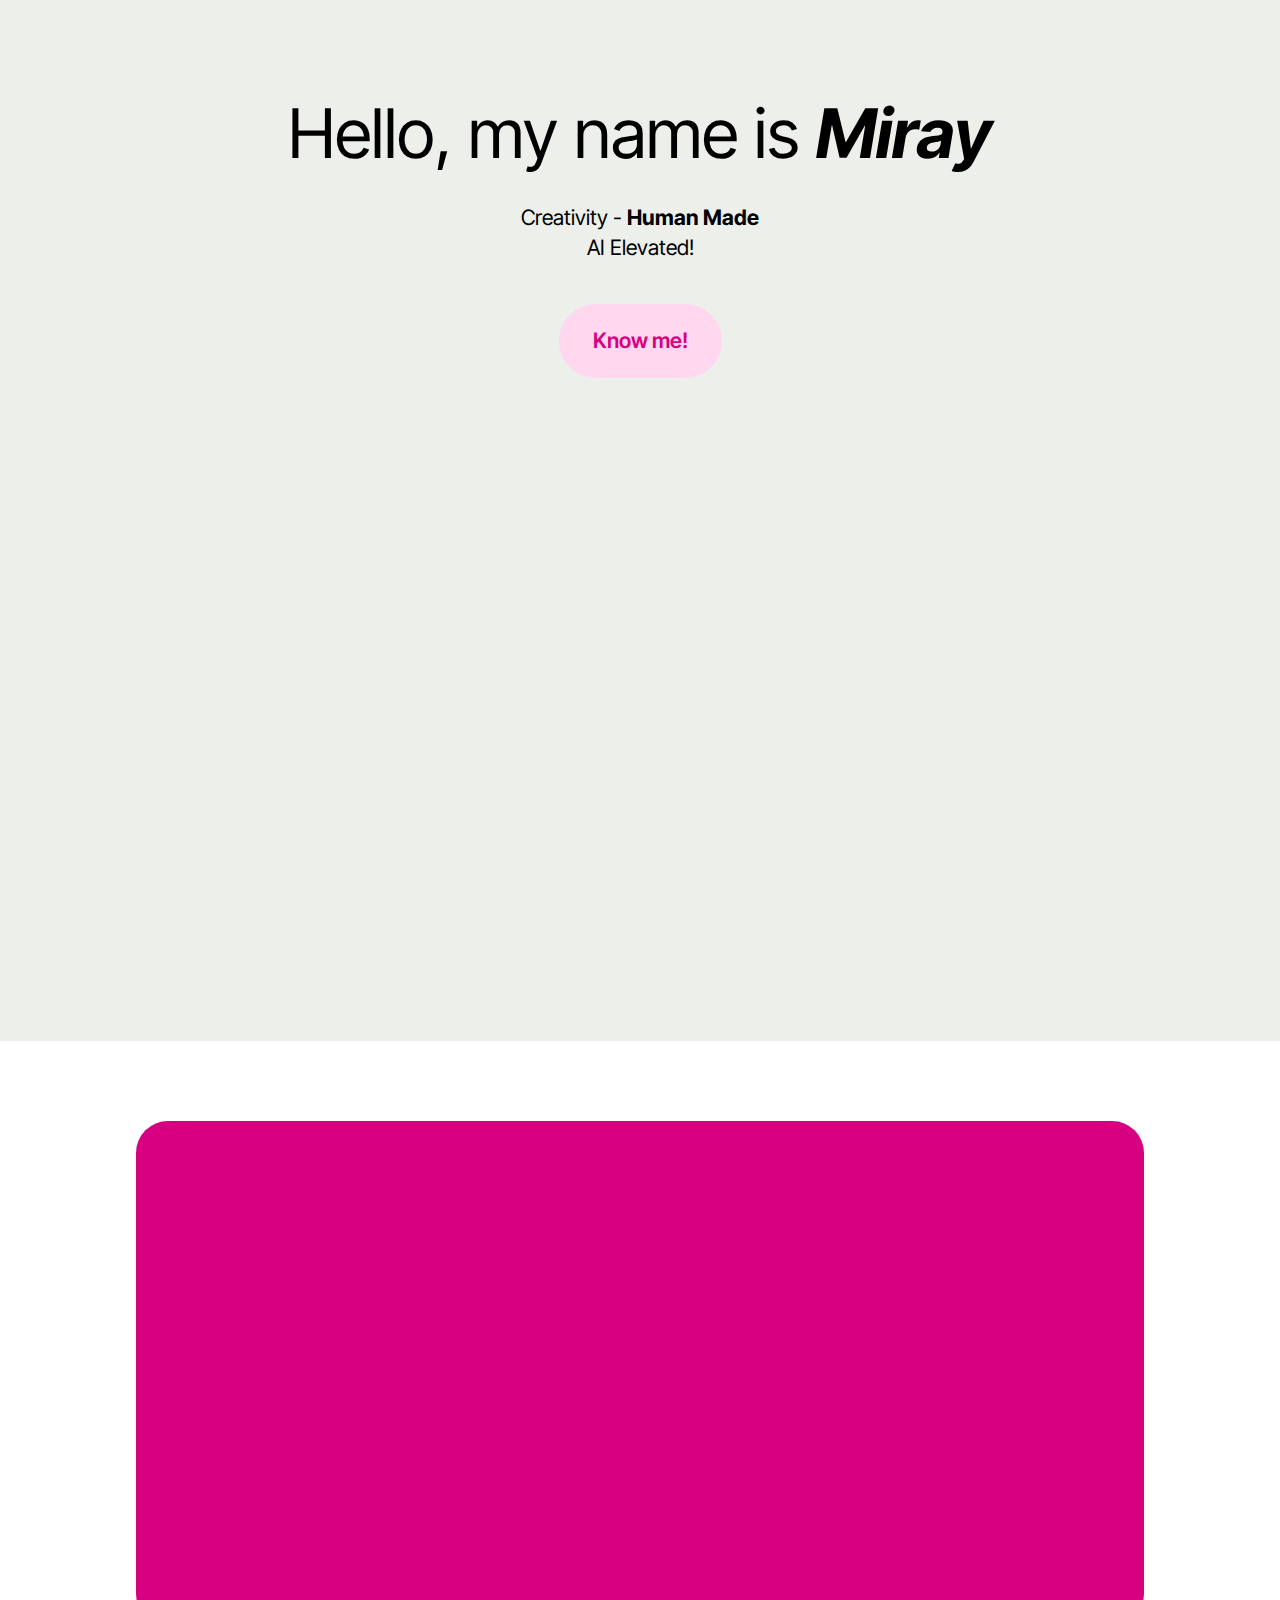
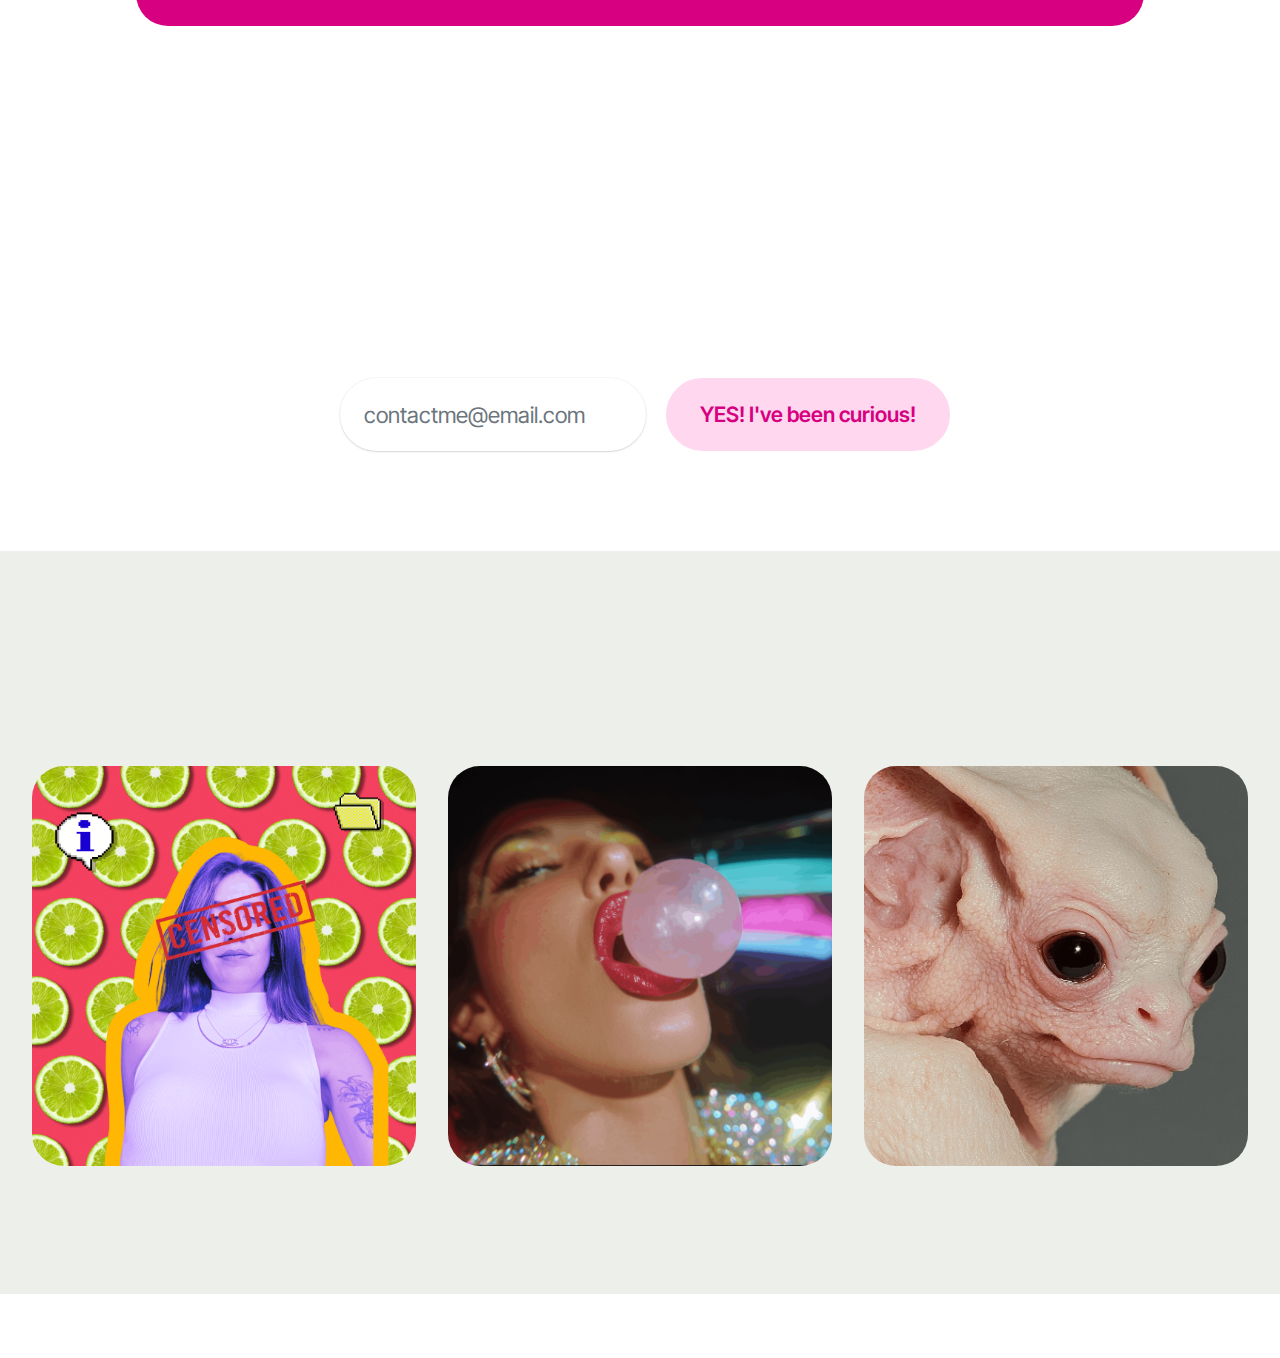
<file: index.html>
<!DOCTYPE html>
<html  >
<head>
  <!-- Site made with Mobirise Website Builder v6.1.4, https://mobirise.com -->
  <meta charset="UTF-8">
  <meta http-equiv="X-UA-Compatible" content="IE=edge">
  <meta name="generator" content="Mobirise v6.1.4, mobirise.com">
  <meta name="viewport" content="width=device-width, initial-scale=1, minimum-scale=1">
  <link rel="shortcut icon" href="assets/images/logo5.png" type="image/x-icon">
  <meta name="description" content="">
  
  
  <title>Home</title>
  <link rel="stylesheet" href="assets/web/assets/mobirise-icons2/mobirise2.css">
  <link rel="stylesheet" href="assets/bootstrap/css/bootstrap.min.css">
  <link rel="stylesheet" href="assets/animatecss/animate.css">
  <link rel="stylesheet" href="assets/socicon/css/styles.css">
  <link rel="stylesheet" href="assets/theme/css/style.css">
  <link rel="preload" href="https://fonts.googleapis.com/css?family=Inter+Tight:100,200,300,400,500,600,700,800,900,100i,200i,300i,400i,500i,600i,700i,800i,900i&display=swap" as="style" onload="this.onload=null;this.rel='stylesheet'">
  <noscript><link rel="stylesheet" href="https://fonts.googleapis.com/css?family=Inter+Tight:100,200,300,400,500,600,700,800,900,100i,200i,300i,400i,500i,600i,700i,800i,900i&display=swap"></noscript>
  <link rel="preload" as="style" href="assets/mobirise/css/mbr-additional.css?v=dZJUCw"><link rel="stylesheet" href="assets/mobirise/css/mbr-additional.css?v=dZJUCw" type="text/css">

  
  
  
</head>
<body>
  
  <section data-bs-version="5.1" class="header10 cid-uZUnE0yCcB" id="header10-1o">
	

	
	

	<div class="text-center container">
	  <div class="row justify-content-center">
		</div>
		<div class="row justify-content-center">
			<div class="col-md-12 content-text mb-5">
				<h5 class="mbr-section-title mbr-fonts-style display-1">
					Hello, my name is <em style=""><strong>Miray</strong></em></h5>
				<p class="mbr-text mbr-fonts-style mt-4 display-7">
					Creativity - <strong>Human Made</strong><br>AI Elevated!</p>
				<div class="mbr-section-btn mt-4"><a class="btn btn-secondary display-7" href="https://mobiri.se">Know me!</a></div>

			</div>
			<div class="mbr-figure col-12 col-md-9"><iframe class="mbr-embedded-video" src="https://www.youtube.com/embed/oGSvbgY5WGQ?rel=0&amp;amp;mute=1&amp;showinfo=0&amp;autoplay=1&amp;loop=1&amp;playlist=oGSvbgY5WGQ" width="1280" height="720" frameborder="0" allowfullscreen></iframe></div>
		</div>
	</div>
</section>

<section data-bs-version="5.1" class="article13 cid-uZUsIJUcl5" id="article13-1u">
    
    
    
    <div class="container">
        <div class="row justify-content-center">
            <div class="card col-md-12 col-lg-10">
                <div class="card-wrapper">
                    <div class="card-box align-left">
                        <h4 class="card-title mbr-fonts-style display-2"><strong>Who am I?</strong></h4>
                        <p class="mbr-text mbr-fonts-style mt-4 display-7">"You haven’t done anything; AI did everything." (2023) <br><br>I heard this during my graduation project. For me, it was not criticism. It was the spark that made me put AI at the center of my creative work. Today my success comes from using AI to handle the work from start&nbsp;to&nbsp;finish.</p>
                        <div class="mbr-section-btn mt-4"><a class="btn btn-secondary display-4" href="https://www.linkedin.com/in/miray-sena-%C3%B6zt%C3%BCrk-565491235/">LinkedIn Account :)</a></div>
                    </div>
                </div>
            </div>
        </div>
    </div>
</section>

<section data-bs-version="5.1" class="form1 cid-uZUrnVOwgx" id="form01-1s">
	

	

	<div class="container">
		<div class="row content-wrapper justify-content-center">
			<div class="col-lg-7 mbr-form">
				<div class="col-lg-12 col-md-12 col-sm-12">
					<h5 class="mbr-section-title mbr-fonts-style mb-5 display-2">
						Have you ever <strong>wondered </strong>that <strong>what I can do </strong>with <strong>AI?</strong></h5>
				</div>

				<div class="text-wrapper align-left" data-form-type="formoid">
					<!--Formbuilder Form-->
					<form action="https://mobirise.eu/" method="POST" class="mbr-form form-with-styler" data-form-title="Form Name"><input type="hidden" name="email" data-form-email="true" value="SOhtK0N6N3n+rvVOzGLtLwYGjrV0b/EdJ0umF3O+vxWO8+O/P0dyYW8e+FaP8FYjMrmNsGfoTgkFTNdYDsk8oMvPOHYo1zoDi6UUyVCRbwCMMQ8FnZ74kesMd1MzJxnO">
						<div class="row">
							<div hidden="hidden" data-form-alert="" class="alert alert-success col-12">Thanks :)</div>
							<div hidden="hidden" data-form-alert-danger="" class="alert alert-danger col-12">
								Oops...! some problem!
							</div>
						</div>
						<div class="dragArea row">
							<div data-for="email" class="col-lg-6 col-md-6 col-sm-12 form-group">
								<input type="email" name="email" placeholder="contactme@email.com" data-form-field="email" class="form-control display-7" value="" id="email-form01-1s">
							</div>
							<div class="col-auto mbr-section-btn"><button type="submit" class="w-100 w-100 w-100 w-100 w-100 w-100 btn btn-secondary display-7">YES! I've been curious!</button></div>
						</div>
					</form>
					<!--Formbuilder Form-->
				</div>
			</div>
		</div>
	</div>
</section>

<section data-bs-version="5.1" class="clients1 cid-uZUuMR1Guq" id="clients01-1v">
  

  
  
  <div class="container-fluid">
    <div class="row justify-content-center mb-5">
      <div class="col-12 content-head">
        <h3 class="mbr-section-title mbr-fonts-style align-center mb-0 display-2">
          <strong>My accounts :)</strong></h3>
        
      </div>
    </div>
    <div class="row justify-content-center">
      <div class="col-sm-6 card col-lg-4">
        <div class="card-wrap card1">
          <div class="content-wrap">
            <div class="mbr-section-btn card-btn align-center"><a class="btn btn-white display-7" href="https://www.instagram.com/ai.artmiray/"><span class="socicon socicon-instagram mbr-iconfont mbr-iconfont-btn"></span>/ai.artmiray</a></div>
          </div>
        </div>
      </div>

      <div class="col-sm-6 card col-lg-4">
        <div class="card-wrap card2">
          <div class="content-wrap">
            <div class="mbr-section-btn card-btn align-center"><a class="btn btn-white display-7" href="https://sora.chatgpt.com/profile/cicibebemiray"><span class="mobi-mbri mobi-mbri-hearth mbr-iconfont mbr-iconfont-btn"></span>/cicibebemiray&nbsp;<br></a></div>
          </div>
        </div>
      </div>

      <div class="col-sm-6 card col-lg-4">
        <div class="card-wrap card3">
          <div class="content-wrap">
            <div class="mbr-section-btn card-btn align-center"><a class="btn btn-white display-7" href="https://www.instagram.com/labflesh/"><span class="socicon socicon-instagram mbr-iconfont mbr-iconfont-btn"></span>/labflesh</a></div>
          </div>
        </div>
      </div>

      
    </div>
  </div>
</section><section class="display-7" style="padding: 0;align-items: center;justify-content: center;flex-wrap: wrap;    align-content: center;display: flex;position: relative;height: 4rem;"><a href="https://mobiri.se/" style="flex: 1 1;height: 4rem;position: absolute;width: 100%;z-index: 1;"><img alt="" style="height: 4rem;" src="[data-uri]"></a><p style="margin: 0;text-align: center;" class="display-7">&#8204;</p><a style="z-index:1" href="https://mobirise.com/drag-drop-website-builder.html">Drag and Drop Website Builder</a></section><script src="assets/bootstrap/js/bootstrap.bundle.min.js"></script>  <script src="assets/smoothscroll/smooth-scroll.js"></script>  <script src="assets/ytplayer/index.js"></script>  <script src="assets/playervimeo/vimeo_player.js"></script>  <script src="assets/theme/js/script.js"></script>  <script src="assets/formoid/formoid.min.js"></script>  
  
  
  <input name="animation" type="hidden">
  </body>
</html>
</file>
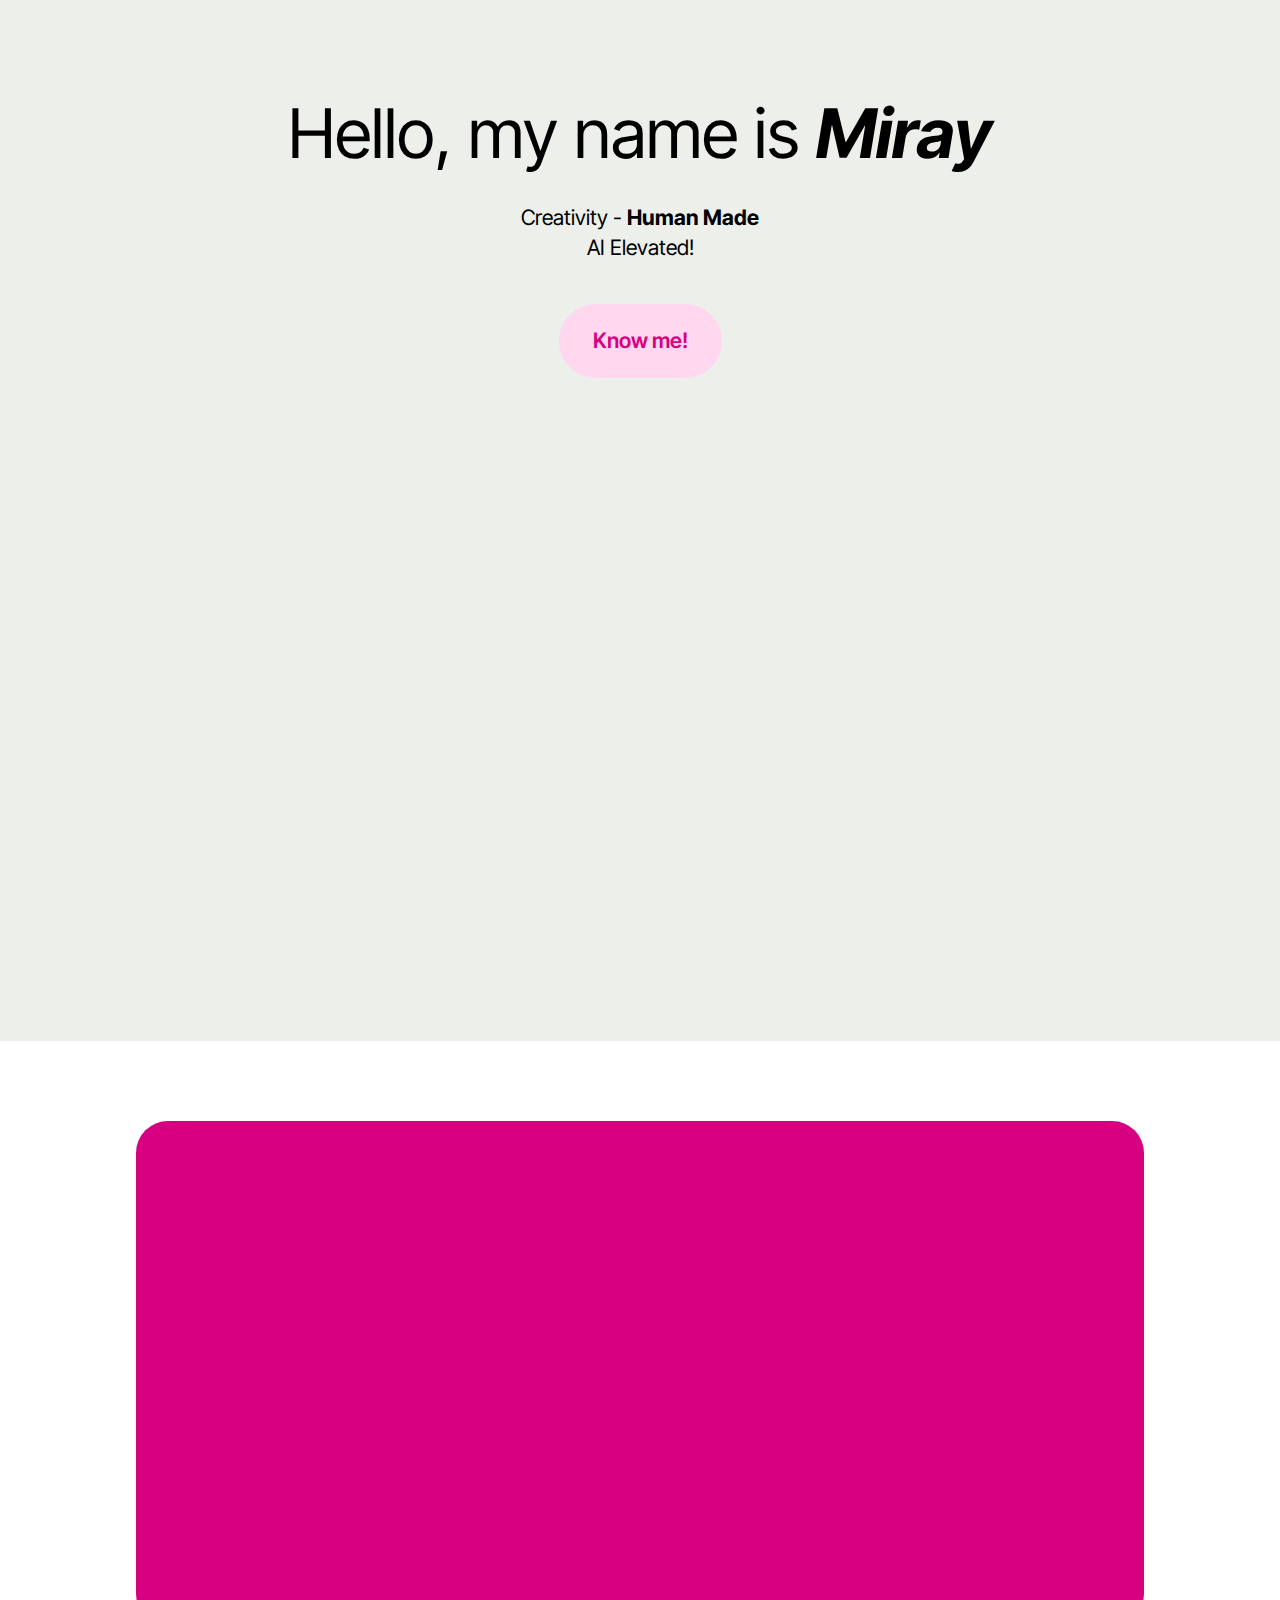
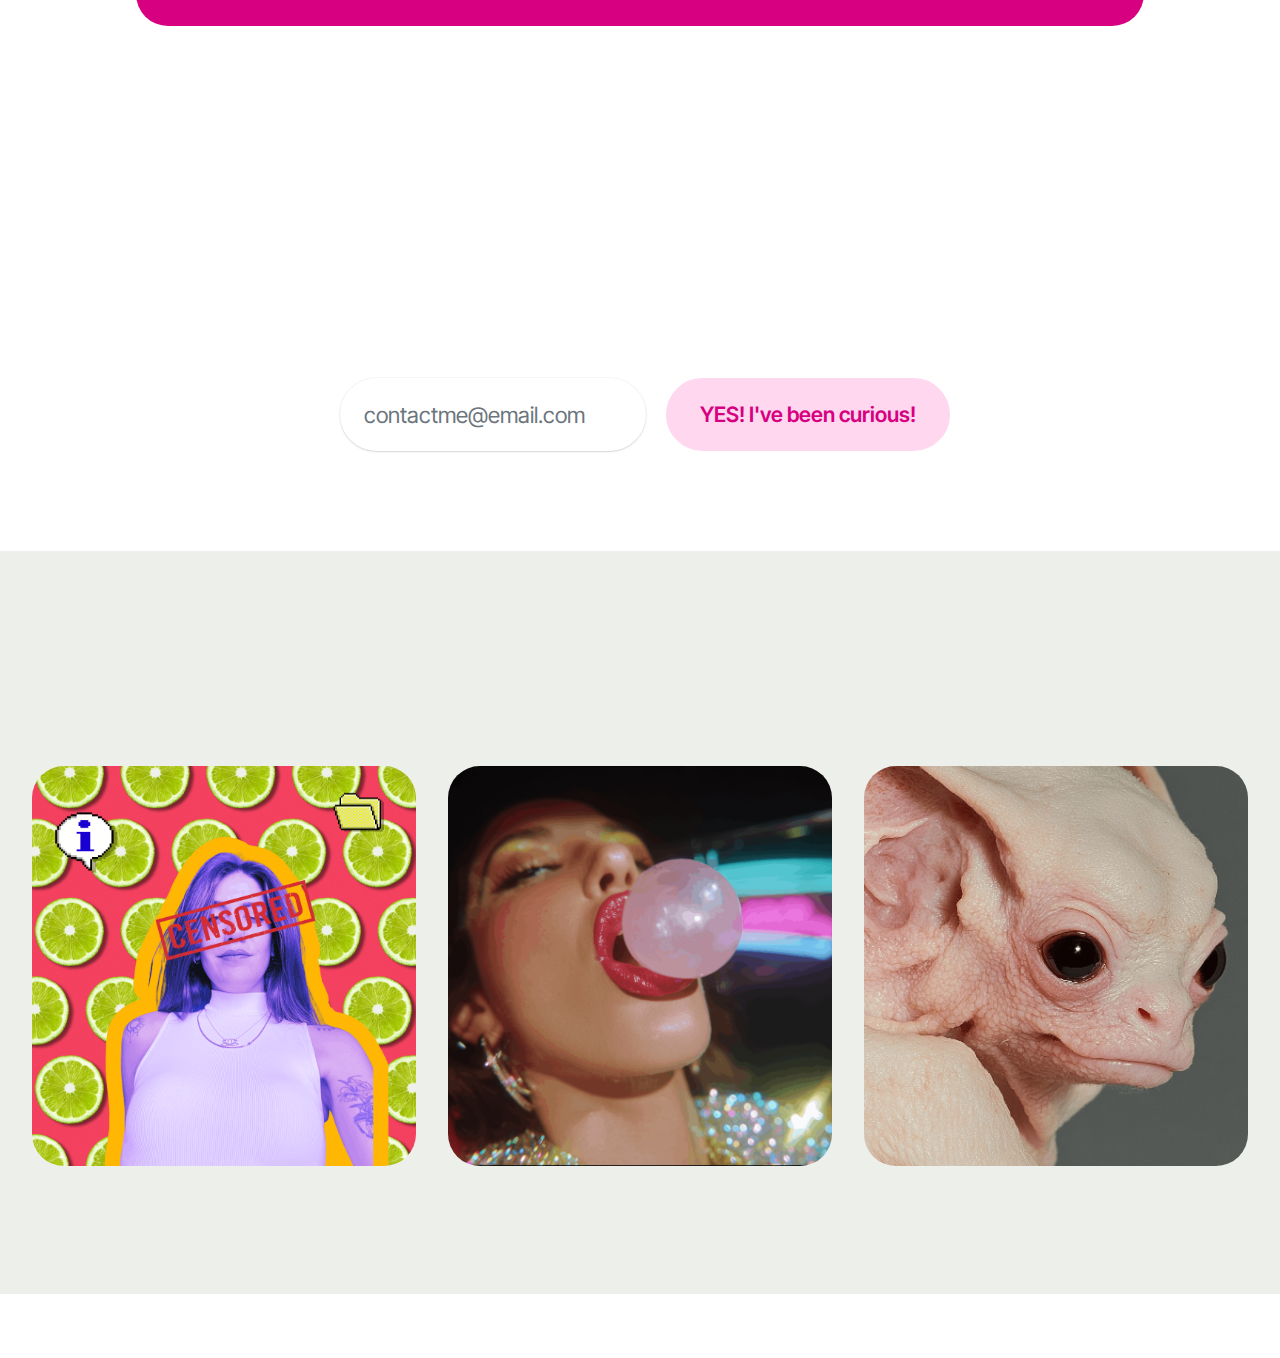
<file: new website/index.html>
<!DOCTYPE html>
<html  >
<head>
  <!-- Site made with Mobirise Website Builder v6.1.4, https://mobirise.com -->
  <meta charset="UTF-8">
  <meta http-equiv="X-UA-Compatible" content="IE=edge">
  <meta name="generator" content="Mobirise v6.1.4, mobirise.com">
  <meta name="viewport" content="width=device-width, initial-scale=1, minimum-scale=1">
  <link rel="shortcut icon" href="assets/images/logo5.png" type="image/x-icon">
  <meta name="description" content="">
  
  
  <title>Home</title>
  <link rel="stylesheet" href="assets/web/assets/mobirise-icons2/mobirise2.css">
  <link rel="stylesheet" href="assets/bootstrap/css/bootstrap.min.css">
  <link rel="stylesheet" href="assets/animatecss/animate.css">
  <link rel="stylesheet" href="assets/socicon/css/styles.css">
  <link rel="stylesheet" href="assets/theme/css/style.css">
  <link rel="preload" href="https://fonts.googleapis.com/css?family=Inter+Tight:100,200,300,400,500,600,700,800,900,100i,200i,300i,400i,500i,600i,700i,800i,900i&display=swap" as="style" onload="this.onload=null;this.rel='stylesheet'">
  <noscript><link rel="stylesheet" href="https://fonts.googleapis.com/css?family=Inter+Tight:100,200,300,400,500,600,700,800,900,100i,200i,300i,400i,500i,600i,700i,800i,900i&display=swap"></noscript>
  <link rel="preload" as="style" href="assets/mobirise/css/mbr-additional.css?v=NL77H8"><link rel="stylesheet" href="assets/mobirise/css/mbr-additional.css?v=NL77H8" type="text/css">

  
  
  
</head>
<body>
  
  <section data-bs-version="5.1" class="header10 cid-uZUnE0yCcB" id="header10-1o">
	

	
	

	<div class="text-center container">
	  <div class="row justify-content-center">
		</div>
		<div class="row justify-content-center">
			<div class="col-md-12 content-text mb-5">
				<h5 class="mbr-section-title mbr-fonts-style display-1">
					Hello, my name is <em style=""><strong>Miray</strong></em></h5>
				<p class="mbr-text mbr-fonts-style mt-4 display-7">
					Creativity - <strong>Human Made</strong><br>AI Elevated!</p>
				<div class="mbr-section-btn mt-4"><a class="btn btn-secondary display-7" href="https://mobiri.se">Know me!</a></div>

			</div>
			<div class="mbr-figure col-12 col-md-9"><iframe class="mbr-embedded-video" src="https://www.youtube.com/embed/oGSvbgY5WGQ?rel=0&amp;amp;mute=1&amp;showinfo=0&amp;autoplay=1&amp;loop=1&amp;playlist=oGSvbgY5WGQ" width="1280" height="720" frameborder="0" allowfullscreen></iframe></div>
		</div>
	</div>
</section>

<section data-bs-version="5.1" class="article13 cid-uZUsIJUcl5" id="article13-1u">
    
    
    
    <div class="container">
        <div class="row justify-content-center">
            <div class="card col-md-12 col-lg-10">
                <div class="card-wrapper">
                    <div class="card-box align-left">
                        <h4 class="card-title mbr-fonts-style display-2"><strong>Who am I?</strong></h4>
                        <p class="mbr-text mbr-fonts-style mt-4 display-7">"You haven’t done anything; AI did everything." (2023) <br><br>I heard this during my graduation project. For me, it was not criticism. It was the spark that made me put AI at the center of my creative work. Today my success comes from using AI to handle the work from start&nbsp;to&nbsp;finish.</p>
                        <div class="mbr-section-btn mt-4"><a class="btn btn-secondary display-4" href="https://www.linkedin.com/in/miray-sena-%C3%B6zt%C3%BCrk-565491235/">LinkedIn Account :)</a></div>
                    </div>
                </div>
            </div>
        </div>
    </div>
</section>

<section data-bs-version="5.1" class="form1 cid-uZUrnVOwgx" id="form01-1s">
	

	

	<div class="container">
		<div class="row content-wrapper justify-content-center">
			<div class="col-lg-7 mbr-form">
				<div class="col-lg-12 col-md-12 col-sm-12">
					<h5 class="mbr-section-title mbr-fonts-style mb-5 display-2">
						Have you ever <strong>wondered </strong>that <strong>what I can do </strong>with <strong>AI?</strong></h5>
				</div>

				<div class="text-wrapper align-left" data-form-type="formoid">
					<!--Formbuilder Form-->
					<form action="https://mobirise.eu/" method="POST" class="mbr-form form-with-styler" data-form-title="Form Name"><input type="hidden" name="email" data-form-email="true" value="W0+NufpjWRgcenGfQUR8owdBZVyDjAvm65AC7gel2SwbLcKOkrGDFtPnDY2/m6dIod1Pdzsd04WNJn4taD3N55F0hfrYQgs+aQB+5R53hGZqlpayYDDRlrx1Jc6n2ZI8">
						<div class="row">
							<div hidden="hidden" data-form-alert="" class="alert alert-success col-12">Thanks :)</div>
							<div hidden="hidden" data-form-alert-danger="" class="alert alert-danger col-12">
								Oops...! some problem!
							</div>
						</div>
						<div class="dragArea row">
							<div data-for="email" class="col-lg-6 col-md-6 col-sm-12 form-group">
								<input type="email" name="email" placeholder="contactme@email.com" data-form-field="email" class="form-control display-7" value="" id="email-form01-1s">
							</div>
							<div class="col-auto mbr-section-btn"><button type="submit" class="w-100 w-100 w-100 w-100 w-100 w-100 btn btn-secondary display-7">YES! I've been curious!</button></div>
						</div>
					</form>
					<!--Formbuilder Form-->
				</div>
			</div>
		</div>
	</div>
</section>

<section data-bs-version="5.1" class="clients1 cid-uZUuMR1Guq" id="clients01-1v">
  

  
  
  <div class="container-fluid">
    <div class="row justify-content-center mb-5">
      <div class="col-12 content-head">
        <h3 class="mbr-section-title mbr-fonts-style align-center mb-0 display-2">
          <strong>My accounts :)</strong></h3>
        
      </div>
    </div>
    <div class="row justify-content-center">
      <div class="col-sm-6 card col-lg-4">
        <div class="card-wrap card1">
          <div class="content-wrap">
            <div class="mbr-section-btn card-btn align-center"><a class="btn btn-white display-7" href="https://www.instagram.com/ai.artmiray/"><span class="socicon socicon-instagram mbr-iconfont mbr-iconfont-btn"></span>/ai.artmiray</a></div>
          </div>
        </div>
      </div>

      <div class="col-sm-6 card col-lg-4">
        <div class="card-wrap card2">
          <div class="content-wrap">
            <div class="mbr-section-btn card-btn align-center"><a class="btn btn-white display-7" href="https://sora.chatgpt.com/profile/cicibebemiray"><span class="mobi-mbri mobi-mbri-hearth mbr-iconfont mbr-iconfont-btn"></span>/cicibebemiray&nbsp;<br></a></div>
          </div>
        </div>
      </div>

      <div class="col-sm-6 card col-lg-4">
        <div class="card-wrap card3">
          <div class="content-wrap">
            <div class="mbr-section-btn card-btn align-center"><a class="btn btn-white display-7" href="https://www.instagram.com/labflesh/"><span class="socicon socicon-instagram mbr-iconfont mbr-iconfont-btn"></span>/labflesh</a></div>
          </div>
        </div>
      </div>

      
    </div>
  </div>
</section><section class="display-7" style="padding: 0;align-items: center;justify-content: center;flex-wrap: wrap;    align-content: center;display: flex;position: relative;height: 4rem;"><a href="https://mobiri.se/" style="flex: 1 1;height: 4rem;position: absolute;width: 100%;z-index: 1;"><img alt="" style="height: 4rem;" src="[data-uri]"></a><p style="margin: 0;text-align: center;" class="display-7">&#8204;</p><a style="z-index:1" href="https://mobirise.com/drag-drop-website-builder.html">Drag and Drop Website Builder</a></section><script src="assets/bootstrap/js/bootstrap.bundle.min.js"></script>  <script src="assets/smoothscroll/smooth-scroll.js"></script>  <script src="assets/ytplayer/index.js"></script>  <script src="assets/playervimeo/vimeo_player.js"></script>  <script src="assets/theme/js/script.js"></script>  <script src="assets/formoid/formoid.min.js"></script>  
  
  
  <input name="animation" type="hidden">
  </body>
</html>
</file>
<file: assets/web/assets/mobirise-icons2/mobirise2.css>
@font-face {
  font-family: 'Moririse2';
  font-display: swap;
  src:  url('mobirise2.eot?f2bix4');
  src:  url('mobirise2.eot?f2bix4#iefix') format('embedded-opentype'),
    url('mobirise2.ttf?f2bix4') format('truetype'),
    url('mobirise2.woff?f2bix4') format('woff'),
    url('mobirise2.svg?f2bix4#mobirise2') format('svg');
  font-weight: normal;
  font-style: normal;
}

[class^="mobi-"], [class*=" mobi-"] {
  /* use !important to prevent issues with browser extensions that change fonts */
  font-family: 'Moririse2' !important;
  speak: none;
  font-style: normal;
  font-weight: normal;
  font-variant: normal;
  text-transform: none;
  line-height: 1;

  /* Better Font Rendering =========== */
  -webkit-font-smoothing: antialiased;
  -moz-osx-font-smoothing: grayscale;
}

.mobi-mbri-add-submenu:before {
  content: "\e900";
}
.mobi-mbri-alert:before {
  content: "\e901";
}
.mobi-mbri-align-center:before {
  content: "\e902";
}
.mobi-mbri-align-justify:before {
  content: "\e903";
}
.mobi-mbri-align-left:before {
  content: "\e904";
}
.mobi-mbri-align-right:before {
  content: "\e905";
}
.mobi-mbri-android:before {
  content: "\e906";
}
.mobi-mbri-apple:before {
  content: "\e907";
}
.mobi-mbri-arrow-down:before {
  content: "\e908";
}
.mobi-mbri-arrow-next:before {
  content: "\e909";
}
.mobi-mbri-arrow-prev:before {
  content: "\e90a";
}
.mobi-mbri-arrow-up:before {
  content: "\e90b";
}
.mobi-mbri-bold:before {
  content: "\e90c";
}
.mobi-mbri-bookmark:before {
  content: "\e90d";
}
.mobi-mbri-bootstrap:before {
  content: "\e90e";
}
.mobi-mbri-briefcase:before {
  content: "\e90f";
}
.mobi-mbri-browse:before {
  content: "\e910";
}
.mobi-mbri-bulleted-list:before {
  content: "\e911";
}
.mobi-mbri-calendar:before {
  content: "\e912";
}
.mobi-mbri-camera:before {
  content: "\e913";
}
.mobi-mbri-cart-add:before {
  content: "\e914";
}
.mobi-mbri-cart-full:before {
  content: "\e915";
}
.mobi-mbri-cash:before {
  content: "\e916";
}
.mobi-mbri-change-style:before {
  content: "\e917";
}
.mobi-mbri-chat:before {
  content: "\e918";
}
.mobi-mbri-clock:before {
  content: "\e919";
}
.mobi-mbri-close:before {
  content: "\e91a";
}
.mobi-mbri-cloud:before {
  content: "\e91b";
}
.mobi-mbri-code:before {
  content: "\e91c";
}
.mobi-mbri-contact-form:before {
  content: "\e91d";
}
.mobi-mbri-credit-card:before {
  content: "\e91e";
}
.mobi-mbri-cursor-click:before {
  content: "\e91f";
}
.mobi-mbri-cust-feedback:before {
  content: "\e920";
}
.mobi-mbri-database:before {
  content: "\e921";
}
.mobi-mbri-delivery:before {
  content: "\e922";
}
.mobi-mbri-desktop:before {
  content: "\e923";
}
.mobi-mbri-devices:before {
  content: "\e924";
}
.mobi-mbri-down:before {
  content: "\e925";
}
.mobi-mbri-download-2:before {
  content: "\e926";
}
.mobi-mbri-download:before {
  content: "\e927";
}
.mobi-mbri-drag-n-drop-2:before {
  content: "\e928";
}
.mobi-mbri-drag-n-drop:before {
  content: "\e929";
}
.mobi-mbri-edit-2:before {
  content: "\e92a";
}
.mobi-mbri-edit:before {
  content: "\e92b";
}
.mobi-mbri-error:before {
  content: "\e92c";
}
.mobi-mbri-extension:before {
  content: "\e92d";
}
.mobi-mbri-features:before {
  content: "\e92e";
}
.mobi-mbri-file:before {
  content: "\e92f";
}
.mobi-mbri-flag:before {
  content: "\e930";
}
.mobi-mbri-folder:before {
  content: "\e931";
}
.mobi-mbri-gift:before {
  content: "\e932";
}
.mobi-mbri-github:before {
  content: "\e933";
}
.mobi-mbri-globe-2:before {
  content: "\e934";
}
.mobi-mbri-globe:before {
  content: "\e935";
}
.mobi-mbri-growing-chart:before {
  content: "\e936";
}
.mobi-mbri-hearth:before {
  content: "\e937";
}
.mobi-mbri-help:before {
  content: "\e938";
}
.mobi-mbri-home:before {
  content: "\e939";
}
.mobi-mbri-hot-cup:before {
  content: "\e93a";
}
.mobi-mbri-idea:before {
  content: "\e93b";
}
.mobi-mbri-image-gallery:before {
  content: "\e93c";
}
.mobi-mbri-image-slider:before {
  content: "\e93d";
}
.mobi-mbri-info:before {
  content: "\e93e";
}
.mobi-mbri-italic:before {
  content: "\e93f";
}
.mobi-mbri-key:before {
  content: "\e940";
}
.mobi-mbri-laptop:before {
  content: "\e941";
}
.mobi-mbri-layers:before {
  content: "\e942";
}
.mobi-mbri-left-right:before {
  content: "\e943";
}
.mobi-mbri-left:before {
  content: "\e944";
}
.mobi-mbri-letter:before {
  content: "\e945";
}
.mobi-mbri-like:before {
  content: "\e946";
}
.mobi-mbri-link:before {
  content: "\e947";
}
.mobi-mbri-lock:before {
  content: "\e948";
}
.mobi-mbri-login:before {
  content: "\e949";
}
.mobi-mbri-logout:before {
  content: "\e94a";
}
.mobi-mbri-magic-stick:before {
  content: "\e94b";
}
.mobi-mbri-map-pin:before {
  content: "\e94c";
}
.mobi-mbri-menu:before {
  content: "\e94d";
}
.mobi-mbri-mobile-2:before {
  content: "\e94e";
}
.mobi-mbri-mobile-horizontal:before {
  content: "\e94f";
}
.mobi-mbri-mobile:before {
  content: "\e950";
}
.mobi-mbri-mobirise:before {
  content: "\e951";
}
.mobi-mbri-more-horizontal:before {
  content: "\e952";
}
.mobi-mbri-more-vertical:before {
  content: "\e953";
}
.mobi-mbri-music:before {
  content: "\e954";
}
.mobi-mbri-new-file:before {
  content: "\e955";
}
.mobi-mbri-numbered-list:before {
  content: "\e956";
}
.mobi-mbri-opened-folder:before {
  content: "\e957";
}
.mobi-mbri-pages:before {
  content: "\e958";
}
.mobi-mbri-paper-plane:before {
  content: "\e959";
}
.mobi-mbri-paperclip:before {
  content: "\e95a";
}
.mobi-mbri-phone:before {
  content: "\e95b";
}
.mobi-mbri-photo:before {
  content: "\e95c";
}
.mobi-mbri-photos:before {
  content: "\e95d";
}
.mobi-mbri-pin:before {
  content: "\e95e";
}
.mobi-mbri-play:before {
  content: "\e95f";
}
.mobi-mbri-plus:before {
  content: "\e960";
}
.mobi-mbri-preview:before {
  content: "\e961";
}
.mobi-mbri-print:before {
  content: "\e962";
}
.mobi-mbri-protect:before {
  content: "\e963";
}
.mobi-mbri-question:before {
  content: "\e964";
}
.mobi-mbri-quote-left:before {
  content: "\e965";
}
.mobi-mbri-quote-right:before {
  content: "\e966";
}
.mobi-mbri-redo:before {
  content: "\e967";
}
.mobi-mbri-refresh:before {
  content: "\e968";
}
.mobi-mbri-responsive-2:before {
  content: "\e969";
}
.mobi-mbri-responsive:before {
  content: "\e96a";
}
.mobi-mbri-right:before {
  content: "\e96b";
}
.mobi-mbri-rocket:before {
  content: "\e96c";
}
.mobi-mbri-sad-face:before {
  content: "\e96d";
}
.mobi-mbri-sale:before {
  content: "\e96e";
}
.mobi-mbri-save:before {
  content: "\e96f";
}
.mobi-mbri-search:before {
  content: "\e970";
}
.mobi-mbri-setting-2:before {
  content: "\e971";
}
.mobi-mbri-setting-3:before {
  content: "\e972";
}
.mobi-mbri-setting:before {
  content: "\e973";
}
.mobi-mbri-share:before {
  content: "\e974";
}
.mobi-mbri-shopping-bag:before {
  content: "\e975";
}
.mobi-mbri-shopping-basket:before {
  content: "\e976";
}
.mobi-mbri-shopping-cart:before {
  content: "\e977";
}
.mobi-mbri-sites:before {
  content: "\e978";
}
.mobi-mbri-smile-face:before {
  content: "\e979";
}
.mobi-mbri-speed:before {
  content: "\e97a";
}
.mobi-mbri-star:before {
  content: "\e97b";
}
.mobi-mbri-success:before {
  content: "\e97c";
}
.mobi-mbri-sun:before {
  content: "\e97d";
}
.mobi-mbri-sun2:before {
  content: "\e97e";
}
.mobi-mbri-tablet-vertical:before {
  content: "\e97f";
}
.mobi-mbri-tablet:before {
  content: "\e980";
}
.mobi-mbri-target:before {
  content: "\e981";
}
.mobi-mbri-timer:before {
  content: "\e982";
}
.mobi-mbri-to-ftp:before {
  content: "\e983";
}
.mobi-mbri-to-local-drive:before {
  content: "\e984";
}
.mobi-mbri-touch-swipe:before {
  content: "\e985";
}
.mobi-mbri-touch:before {
  content: "\e986";
}
.mobi-mbri-trash:before {
  content: "\e987";
}
.mobi-mbri-underline:before {
  content: "\e988";
}
.mobi-mbri-undo:before {
  content: "\e989";
}
.mobi-mbri-unlink:before {
  content: "\e98a";
}
.mobi-mbri-unlock:before {
  content: "\e98b";
}
.mobi-mbri-up-down:before {
  content: "\e98c";
}
.mobi-mbri-up:before {
  content: "\e98d";
}
.mobi-mbri-update:before {
  content: "\e98e";
}
.mobi-mbri-upload-2:before {
  content: "\e98f";
}
.mobi-mbri-upload:before {
  content: "\e990";
}
.mobi-mbri-user-2:before {
  content: "\e991";
}
.mobi-mbri-user:before {
  content: "\e992";
}
.mobi-mbri-users:before {
  content: "\e993";
}
.mobi-mbri-video-play:before {
  content: "\e994";
}
.mobi-mbri-video:before {
  content: "\e995";
}
.mobi-mbri-watch:before {
  content: "\e996";
}
.mobi-mbri-website-theme-2:before {
  content: "\e997";
}
.mobi-mbri-website-theme:before {
  content: "\e998";
}
.mobi-mbri-wifi:before {
  content: "\e999";
}
.mobi-mbri-windows:before {
  content: "\e99a";
}
.mobi-mbri-zoom-in:before {
  content: "\e99b";
}
.mobi-mbri-zoom-out:before {
  content: "\e99c";
}
</file>
<file: assets/socicon/css/styles.css>
@charset "UTF-8";

@font-face {
  font-family: 'Socicon';
  src:  url('../fonts/socicon.eot');
  src:  url('../fonts/socicon.eot?#iefix') format('embedded-opentype'),
    url('../fonts/socicon.woff2') format('woff2'),
    url('../fonts/socicon.ttf') format('truetype'),
    url('../fonts/socicon.woff') format('woff'),
    url('../fonts/socicon.svg#socicon') format('svg');
  font-weight: normal;
  font-style: normal;
  font-display: swap;
}

[data-icon]:before {
  font-family: "socicon" !important;
  content: attr(data-icon);
  font-style: normal !important;
  font-weight: normal !important;
  font-variant: normal !important;
  text-transform: none !important;
  speak: none;
  line-height: 1;
  -webkit-font-smoothing: antialiased;
  -moz-osx-font-smoothing: grayscale;
}

[class^="socicon-"], [class*=" socicon-"] {
  /* use !important to prevent issues with browser extensions that change fonts */
  font-family: 'Socicon' !important;
  speak: none;
  font-style: normal;
  font-weight: normal;
  font-variant: normal;
  text-transform: none;
  line-height: 1;

  /* Better Font Rendering =========== */
  -webkit-font-smoothing: antialiased;
  -moz-osx-font-smoothing: grayscale;
}

.socicon-500px:before {
  content: "\e000";
}
.socicon-8tracks:before {
  content: "\e001";
}
.socicon-airbnb:before {
  content: "\e002";
}
.socicon-alliance:before {
  content: "\e003";
}
.socicon-amazon:before {
  content: "\e004";
}
.socicon-amplement:before {
  content: "\e005";
}
.socicon-android:before {
  content: "\e006";
}
.socicon-angellist:before {
  content: "\e007";
}
.socicon-apple:before {
  content: "\e008";
}
.socicon-appnet:before {
  content: "\e009";
}
.socicon-baidu:before {
  content: "\e00a";
}
.socicon-bandcamp:before {
  content: "\e00b";
}
.socicon-battlenet:before {
  content: "\e00c";
}
.socicon-mixer:before {
  content: "\e00d";
}
.socicon-bebee:before {
  content: "\e00e";
}
.socicon-bebo:before {
  content: "\e00f";
}
.socicon-behance:before {
  content: "\e010";
}
.socicon-blizzard:before {
  content: "\e011";
}
.socicon-blogger:before {
  content: "\e012";
}
.socicon-buffer:before {
  content: "\e013";
}
.socicon-chrome:before {
  content: "\e014";
}
.socicon-coderwall:before {
  content: "\e015";
}
.socicon-curse:before {
  content: "\e016";
}
.socicon-dailymotion:before {
  content: "\e017";
}
.socicon-deezer:before {
  content: "\e018";
}
.socicon-delicious:before {
  content: "\e019";
}
.socicon-deviantart:before {
  content: "\e01a";
}
.socicon-diablo:before {
  content: "\e01b";
}
.socicon-digg:before {
  content: "\e01c";
}
.socicon-discord:before {
  content: "\e01d";
}
.socicon-disqus:before {
  content: "\e01e";
}
.socicon-douban:before {
  content: "\e01f";
}
.socicon-draugiem:before {
  content: "\e020";
}
.socicon-dribbble:before {
  content: "\e021";
}
.socicon-drupal:before {
  content: "\e022";
}
.socicon-ebay:before {
  content: "\e023";
}
.socicon-ello:before {
  content: "\e024";
}
.socicon-endomodo:before {
  content: "\e025";
}
.socicon-envato:before {
  content: "\e026";
}
.socicon-etsy:before {
  content: "\e027";
}
.socicon-facebook:before {
  content: "\e028";
}
.socicon-feedburner:before {
  content: "\e029";
}
.socicon-filmweb:before {
  content: "\e02a";
}
.socicon-firefox:before {
  content: "\e02b";
}
.socicon-flattr:before {
  content: "\e02c";
}
.socicon-flickr:before {
  content: "\e02d";
}
.socicon-formulr:before {
  content: "\e02e";
}
.socicon-forrst:before {
  content: "\e02f";
}
.socicon-foursquare:before {
  content: "\e030";
}
.socicon-friendfeed:before {
  content: "\e031";
}
.socicon-github:before {
  content: "\e032";
}
.socicon-goodreads:before {
  content: "\e033";
}
.socicon-google:before {
  content: "\e034";
}
.socicon-googlescholar:before {
  content: "\e035";
}
.socicon-googlegroups:before {
  content: "\e036";
}
.socicon-googlephotos:before {
  content: "\e037";
}
.socicon-googleplus:before {
  content: "\e038";
}
.socicon-grooveshark:before {
  content: "\e039";
}
.socicon-hackerrank:before {
  content: "\e03a";
}
.socicon-hearthstone:before {
  content: "\e03b";
}
.socicon-hellocoton:before {
  content: "\e03c";
}
.socicon-heroes:before {
  content: "\e03d";
}
.socicon-smashcast:before {
  content: "\e03e";
}
.socicon-horde:before {
  content: "\e03f";
}
.socicon-houzz:before {
  content: "\e040";
}
.socicon-icq:before {
  content: "\e041";
}
.socicon-identica:before {
  content: "\e042";
}
.socicon-imdb:before {
  content: "\e043";
}
.socicon-instagram:before {
  content: "\e044";
}
.socicon-issuu:before {
  content: "\e045";
}
.socicon-istock:before {
  content: "\e046";
}
.socicon-itunes:before {
  content: "\e047";
}
.socicon-keybase:before {
  content: "\e048";
}
.socicon-lanyrd:before {
  content: "\e049";
}
.socicon-lastfm:before {
  content: "\e04a";
}
.socicon-line:before {
  content: "\e04b";
}
.socicon-linkedin:before {
  content: "\e04c";
}
.socicon-livejournal:before {
  content: "\e04d";
}
.socicon-lyft:before {
  content: "\e04e";
}
.socicon-macos:before {
  content: "\e04f";
}
.socicon-mail:before {
  content: "\e050";
}
.socicon-medium:before {
  content: "\e051";
}
.socicon-meetup:before {
  content: "\e052";
}
.socicon-mixcloud:before {
  content: "\e053";
}
.socicon-modelmayhem:before {
  content: "\e054";
}
.socicon-mumble:before {
  content: "\e055";
}
.socicon-myspace:before {
  content: "\e056";
}
.socicon-newsvine:before {
  content: "\e057";
}
.socicon-nintendo:before {
  content: "\e058";
}
.socicon-npm:before {
  content: "\e059";
}
.socicon-odnoklassniki:before {
  content: "\e05a";
}
.socicon-openid:before {
  content: "\e05b";
}
.socicon-opera:before {
  content: "\e05c";
}
.socicon-outlook:before {
  content: "\e05d";
}
.socicon-overwatch:before {
  content: "\e05e";
}
.socicon-patreon:before {
  content: "\e05f";
}
.socicon-paypal:before {
  content: "\e060";
}
.socicon-periscope:before {
  content: "\e061";
}
.socicon-persona:before {
  content: "\e062";
}
.socicon-pinterest:before {
  content: "\e063";
}
.socicon-play:before {
  content: "\e064";
}
.socicon-player:before {
  content: "\e065";
}
.socicon-playstation:before {
  content: "\e066";
}
.socicon-pocket:before {
  content: "\e067";
}
.socicon-qq:before {
  content: "\e068";
}
.socicon-quora:before {
  content: "\e069";
}
.socicon-raidcall:before {
  content: "\e06a";
}
.socicon-ravelry:before {
  content: "\e06b";
}
.socicon-reddit:before {
  content: "\e06c";
}
.socicon-renren:before {
  content: "\e06d";
}
.socicon-researchgate:before {
  content: "\e06e";
}
.socicon-residentadvisor:before {
  content: "\e06f";
}
.socicon-reverbnation:before {
  content: "\e070";
}
.socicon-rss:before {
  content: "\e071";
}
.socicon-sharethis:before {
  content: "\e072";
}
.socicon-skype:before {
  content: "\e073";
}
.socicon-slideshare:before {
  content: "\e074";
}
.socicon-smugmug:before {
  content: "\e075";
}
.socicon-snapchat:before {
  content: "\e076";
}
.socicon-songkick:before {
  content: "\e077";
}
.socicon-soundcloud:before {
  content: "\e078";
}
.socicon-spotify:before {
  content: "\e079";
}
.socicon-stackexchange:before {
  content: "\e07a";
}
.socicon-stackoverflow:before {
  content: "\e07b";
}
.socicon-starcraft:before {
  content: "\e07c";
}
.socicon-stayfriends:before {
  content: "\e07d";
}
.socicon-steam:before {
  content: "\e07e";
}
.socicon-storehouse:before {
  content: "\e07f";
}
.socicon-strava:before {
  content: "\e080";
}
.socicon-streamjar:before {
  content: "\e081";
}
.socicon-stumbleupon:before {
  content: "\e082";
}
.socicon-swarm:before {
  content: "\e083";
}
.socicon-teamspeak:before {
  content: "\e084";
}
.socicon-teamviewer:before {
  content: "\e085";
}
.socicon-technorati:before {
  content: "\e086";
}
.socicon-telegram:before {
  content: "\e087";
}
.socicon-tripadvisor:before {
  content: "\e088";
}
.socicon-tripit:before {
  content: "\e089";
}
.socicon-triplej:before {
  content: "\e08a";
}
.socicon-tumblr:before {
  content: "\e08b";
}
.socicon-twitch:before {
  content: "\e08c";
}
.socicon-twitter:before {
  content: "\e08d";
}
.socicon-uber:before {
  content: "\e08e";
}
.socicon-ventrilo:before {
  content: "\e08f";
}
.socicon-viadeo:before {
  content: "\e090";
}
.socicon-viber:before {
  content: "\e091";
}
.socicon-viewbug:before {
  content: "\e092";
}
.socicon-vimeo:before {
  content: "\e093";
}
.socicon-vine:before {
  content: "\e094";
}
.socicon-vkontakte:before {
  content: "\e095";
}
.socicon-warcraft:before {
  content: "\e096";
}
.socicon-wechat:before {
  content: "\e097";
}
.socicon-weibo:before {
  content: "\e098";
}
.socicon-whatsapp:before {
  content: "\e099";
}
.socicon-wikipedia:before {
  content: "\e09a";
}
.socicon-windows:before {
  content: "\e09b";
}
.socicon-wordpress:before {
  content: "\e09c";
}
.socicon-wykop:before {
  content: "\e09d";
}
.socicon-xbox:before {
  content: "\e09e";
}
.socicon-xing:before {
  content: "\e09f";
}
.socicon-yahoo:before {
  content: "\e0a0";
}
.socicon-yammer:before {
  content: "\e0a1";
}
.socicon-yandex:before {
  content: "\e0a2";
}
.socicon-yelp:before {
  content: "\e0a3";
}
.socicon-younow:before {
  content: "\e0a4";
}
.socicon-youtube:before {
  content: "\e0a5";
}
.socicon-zapier:before {
  content: "\e0a6";
}
.socicon-zerply:before {
  content: "\e0a7";
}
.socicon-zomato:before {
  content: "\e0a8";
}
.socicon-zynga:before {
  content: "\e0a9";
}
.socicon-bluesky:before {
  content: "\e0aa";
}
.socicon-threads:before {
  content: "\e0ab";
}
.socicon-spreadshirt:before {
  content: "\e901";
}
.socicon-gamejolt:before {
  content: "\e902";
}
.socicon-trello:before {
  content: "\e903";
}
.socicon-tunein:before {
  content: "\e904";
}
.socicon-bloglovin:before {
  content: "\e905";
}
.socicon-gamewisp:before {
  content: "\e906";
}
.socicon-messenger:before {
  content: "\e907";
}
.socicon-pandora:before {
  content: "\e908";
}
.socicon-augment:before {
  content: "\e909";
}
.socicon-bitbucket:before {
  content: "\e90a";
}
.socicon-fyuse:before {
  content: "\e90b";
}
.socicon-yt-gaming:before {
  content: "\e90c";
}
.socicon-sketchfab:before {
  content: "\e90d";
}
.socicon-mobcrush:before {
  content: "\e90e";
}
.socicon-microsoft:before {
  content: "\e90f";
}
.socicon-realtor:before {
  content: "\e910";
}
.socicon-tidal:before {
  content: "\e911";
}
.socicon-qobuz:before {
  content: "\e912";
}
.socicon-natgeo:before {
  content: "\e913";
}
.socicon-mastodon:before {
  content: "\e914";
}
.socicon-unsplash:before {
  content: "\e915";
}
.socicon-homeadvisor:before {
  content: "\e916";
}
.socicon-angieslist:before {
  content: "\e917";
}
.socicon-codepen:before {
  content: "\e918";
}
.socicon-slack:before {
  content: "\e919";
}
.socicon-openaigym:before {
  content: "\e91a";
}
.socicon-logmein:before {
  content: "\e91b";
}
.socicon-fiverr:before {
  content: "\e91c";
}
.socicon-gotomeeting:before {
  content: "\e91d";
}
.socicon-aliexpress:before {
  content: "\e91e";
}
.socicon-guru:before {
  content: "\e91f";
}
.socicon-appstore:before {
  content: "\e920";
}
.socicon-homes:before {
  content: "\e921";
}
.socicon-zoom:before {
  content: "\e922";
}
.socicon-alibaba:before {
  content: "\e923";
}
.socicon-craigslist:before {
  content: "\e924";
}
.socicon-wix:before {
  content: "\e925";
}
.socicon-redfin:before {
  content: "\e926";
}
.socicon-googlecalendar:before {
  content: "\e927";
}
.socicon-shopify:before {
  content: "\e928";
}
.socicon-freelancer:before {
  content: "\e929";
}
.socicon-seedrs:before {
  content: "\e92a";
}
.socicon-bing:before {
  content: "\e92b";
}
.socicon-doodle:before {
  content: "\e92c";
}
.socicon-bonanza:before {
  content: "\e92d";
}
.socicon-squarespace:before {
  content: "\e92e";
}
.socicon-toptal:before {
  content: "\e92f";
}
.socicon-gust:before {
  content: "\e930";
}
.socicon-ask:before {
  content: "\e931";
}
.socicon-trulia:before {
  content: "\e932";
}
.socicon-loomly:before {
  content: "\e933";
}
.socicon-ghost:before {
  content: "\e934";
}
.socicon-upwork:before {
  content: "\e935";
}
.socicon-fundable:before {
  content: "\e936";
}
.socicon-booking:before {
  content: "\e937";
}
.socicon-googlemaps:before {
  content: "\e938";
}
.socicon-zillow:before {
  content: "\e939";
}
.socicon-niconico:before {
  content: "\e93a";
}
.socicon-toneden:before {
  content: "\e93b";
}
.socicon-crunchbase:before {
  content: "\e93c";
}
.socicon-homefy:before {
  content: "\e93d";
}
.socicon-calendly:before {
  content: "\e93e";
}
.socicon-livemaster:before {
  content: "\e93f";
}
.socicon-udemy:before {
  content: "\e940";
}
.socicon-codered:before {
  content: "\e941";
}
.socicon-origin:before {
  content: "\e942";
}
.socicon-nextdoor:before {
  content: "\e943";
}
.socicon-portfolio:before {
  content: "\e944";
}
.socicon-instructables:before {
  content: "\e945";
}
.socicon-gitlab:before {
  content: "\e946";
}
.socicon-hackernews:before {
  content: "\e947";
}
.socicon-smashwords:before {
  content: "\e948";
}
.socicon-kobo:before {
  content: "\e949";
}
.socicon-bookbub:before {
  content: "\e94a";
}
.socicon-mailru:before {
  content: "\e94b";
}
.socicon-moddb:before {
  content: "\e94c";
}
.socicon-indiedb:before {
  content: "\e94d";
}
.socicon-traxsource:before {
  content: "\e94e";
}
.socicon-gamefor:before {
  content: "\e94f";
}
.socicon-pixiv:before {
  content: "\e950";
}
.socicon-myanimelist:before {
  content: "\e951";
}
.socicon-blackberry:before {
  content: "\e952";
}
.socicon-wickr:before {
  content: "\e953";
}
.socicon-spip:before {
  content: "\e954";
}
.socicon-napster:before {
  content: "\e955";
}
.socicon-beatport:before {
  content: "\e956";
}
.socicon-hackerone:before {
  content: "\e957";
}
.socicon-internet:before {
  content: "\e958";
}
.socicon-ubuntu:before {
  content: "\e959";
}
.socicon-artstation:before {
  content: "\e95a";
}
.socicon-invision:before {
  content: "\e95b";
}
.socicon-torial:before {
  content: "\e95c";
}
.socicon-collectorz:before {
  content: "\e95d";
}
.socicon-seenthis:before {
  content: "\e95e";
}
.socicon-googleplaymusic:before {
  content: "\e95f";
}
.socicon-debian:before {
  content: "\e960";
}
.socicon-filmfreeway:before {
  content: "\e961";
}
.socicon-gnome:before {
  content: "\e962";
}
.socicon-itchio:before {
  content: "\e963";
}
.socicon-jamendo:before {
  content: "\e964";
}
.socicon-mix:before {
  content: "\e965";
}
.socicon-sharepoint:before {
  content: "\e966";
}
.socicon-tinder:before {
  content: "\e967";
}
.socicon-windguru:before {
  content: "\e968";
}
.socicon-cdbaby:before {
  content: "\e969";
}
.socicon-elementaryos:before {
  content: "\e96a";
}
.socicon-stage32:before {
  content: "\e96b";
}
.socicon-tiktok:before {
  content: "\e96c";
}
.socicon-gitter:before {
  content: "\e96d";
}
.socicon-letterboxd:before {
  content: "\e96e";
}
.socicon-threema:before {
  content: "\e96f";
}
.socicon-splice:before {
  content: "\e970";
}
.socicon-metapop:before {
  content: "\e971";
}
.socicon-naver:before {
  content: "\e972";
}
.socicon-remote:before {
  content: "\e973";
}
.socicon-flipboard:before {
  content: "\e974";
}
.socicon-googlehangouts:before {
  content: "\e975";
}
.socicon-dlive:before {
  content: "\e976";
}
.socicon-vsco:before {
  content: "\e977";
}
.socicon-stitcher:before {
  content: "\e978";
}
.socicon-avvo:before {
  content: "\e979";
}
.socicon-redbubble:before {
  content: "\e97a";
}
.socicon-society6:before {
  content: "\e97b";
}
.socicon-zazzle:before {
  content: "\e97c";
}
.socicon-eitaa:before {
  content: "\e97d";
}
.socicon-soroush:before {
  content: "\e97e";
}
.socicon-bale:before {
  content: "\e97f";
}
</file>
<file: assets/theme/css/style.css>
@charset "UTF-8";
section {
  background-color: #ffffff;
}

body {
  font-style: normal;
  line-height: 1.5;
  font-weight: 400;
  color: #232323;
  position: relative;
}

button {
  background-color: transparent;
  border-color: transparent;
}

.embla__button,
.carousel-control {
  background-color: #edefea !important;
  opacity: 0.8 !important;
  color: #464845 !important;
  border-color: #edefea !important;
}

.carousel .close,
.modalWindow .close {
  background-color: #edefea !important;
  color: #464845 !important;
  border-color: #edefea !important;
  opacity: 0.8 !important;
}

.carousel .close:hover,
.modalWindow .close:hover {
  opacity: 1 !important;
}

.carousel-indicators li {
  background-color: #edefea !important;
  border: 2px solid #464845 !important;
}

.carousel-indicators li:hover,
.carousel-indicators li:active {
  opacity: 0.8 !important;
}

.embla__button:hover,
.carousel-control:hover {
  background-color: #edefea !important;
  opacity: 1 !important;
}

.modalWindow-video-container {
  height: 80%;
}

section,
.container,
.container-fluid {
  position: relative;
  word-wrap: break-word;
}

a.mbr-iconfont:hover {
  text-decoration: none;
}

.article .lead p,
.article .lead ul,
.article .lead ol,
.article .lead pre,
.article .lead blockquote {
  margin-bottom: 0;
}

a {
  font-style: normal;
  font-weight: 400;
  cursor: pointer;
}
a, a:hover {
  text-decoration: none;
}

.mbr-section-title {
  font-style: normal;
  line-height: 1.3;
}

.mbr-section-subtitle {
  line-height: 1.3;
}

.mbr-text {
  font-style: normal;
  line-height: 1.7;
}

h1,
h2,
h3,
h4,
h5,
h6,
.display-1,
.display-2,
.display-4,
.display-5,
.display-7,
span,
p,
a {
  line-height: 1;
  word-break: break-word;
  word-wrap: break-word;
  font-weight: 400;
}

b,
strong {
  font-weight: bold;
}

input:-webkit-autofill, input:-webkit-autofill:hover, input:-webkit-autofill:focus, input:-webkit-autofill:active {
  transition-delay: 9999s;
  -webkit-transition-property: background-color, color;
  transition-property: background-color, color;
}

textarea[type=hidden] {
  display: none;
}

section {
  background-position: 50% 50%;
  background-repeat: no-repeat;
  background-size: cover;
}
section .mbr-background-video,
section .mbr-background-video-preview {
  position: absolute;
  bottom: 0;
  left: 0;
  right: 0;
  top: 0;
}

.hidden {
  visibility: hidden;
}

.mbr-z-index20 {
  z-index: 20;
}

/*! Base colors */
.mbr-white {
  color: #ffffff;
}

.mbr-black {
  color: #111111;
}

.mbr-bg-white {
  background-color: #ffffff;
}

.mbr-bg-black {
  background-color: #000000;
}

/*! Text-aligns */
.align-left {
  text-align: left;
}

.align-center {
  text-align: center;
}

.align-right {
  text-align: right;
}

/*! Font-weight  */
.mbr-light {
  font-weight: 300;
}

.mbr-regular {
  font-weight: 400;
}

.mbr-semibold {
  font-weight: 500;
}

.mbr-bold {
  font-weight: 700;
}

/*! Media  */
.media-content {
  flex-basis: 100%;
}

.media-container-row {
  display: flex;
  flex-direction: row;
  flex-wrap: wrap;
  justify-content: center;
  align-content: center;
  align-items: start;
}
.media-container-row .media-size-item {
  width: 400px;
}

.media-container-column {
  display: flex;
  flex-direction: column;
  flex-wrap: wrap;
  justify-content: center;
  align-content: center;
  align-items: stretch;
}
.media-container-column > * {
  width: 100%;
}

@media (min-width: 992px) {
  .media-container-row {
    flex-wrap: nowrap;
  }
}
figure {
  margin-bottom: 0;
  overflow: hidden;
}

figure[mbr-media-size] {
  transition: width 0.1s;
}

img,
iframe {
  display: block;
  width: 100%;
}

.card {
  background-color: transparent;
  border: none;
}

.card-box {
  width: 100%;
}

.card-img {
  text-align: center;
  flex-shrink: 0;
  -webkit-flex-shrink: 0;
}

.media {
  max-width: 100%;
  margin: 0 auto;
}

.mbr-figure {
  align-self: center;
}

.media-container > div {
  max-width: 100%;
}

.mbr-figure img,
.card-img img {
  width: 100%;
}

@media (max-width: 991px) {
  .media-size-item {
    width: auto !important;
  }
  .media {
    width: auto;
  }
  .mbr-figure {
    width: 100% !important;
  }
}
/*! Buttons */
.mbr-section-btn {
  margin-left: -0.6rem;
  margin-right: -0.6rem;
  font-size: 0;
}

.btn {
  font-weight: 600;
  border-width: 1px;
  font-style: normal;
  margin: 0.6rem 0.6rem;
  white-space: normal;
  transition: all 0.2s ease-in-out;
  display: inline-flex;
  align-items: center;
  justify-content: center;
  word-break: break-word;
}

.btn-sm {
  font-weight: 600;
  letter-spacing: 0px;
  transition: all 0.3s ease-in-out;
}

.btn-md {
  font-weight: 600;
  letter-spacing: 0px;
  transition: all 0.3s ease-in-out;
}

.btn-lg {
  font-weight: 600;
  letter-spacing: 0px;
  transition: all 0.3s ease-in-out;
}

.btn-form {
  margin: 0;
}
.btn-form:hover {
  cursor: pointer;
}

nav .mbr-section-btn {
  margin-left: 0rem;
  margin-right: 0rem;
}

/*! Btn icon margin */
.btn .mbr-iconfont,
.btn.btn-sm .mbr-iconfont {
  order: 1;
  cursor: pointer;
  margin-left: 0.5rem;
  vertical-align: sub;
}

.btn.btn-md .mbr-iconfont,
.btn.btn-md .mbr-iconfont {
  margin-left: 0.8rem;
}

.mbr-regular {
  font-weight: 400;
}

.mbr-semibold {
  font-weight: 500;
}

.mbr-bold {
  font-weight: 700;
}

[type=submit] {
  -webkit-appearance: none;
}

/*! Full-screen */
.mbr-fullscreen .mbr-overlay {
  min-height: 100vh;
}

.mbr-fullscreen {
  display: flex;
  display: -moz-flex;
  display: -ms-flex;
  display: -o-flex;
  align-items: center;
  min-height: 100vh;
  padding-top: 3rem;
  padding-bottom: 3rem;
}

/*! Map */
.map {
  height: 25rem;
  position: relative;
}
.map iframe {
  width: 100%;
  height: 100%;
}

/*! Scroll to top arrow */
.mbr-arrow-up {
  bottom: 25px;
  right: 90px;
  position: fixed;
  text-align: right;
  z-index: 5000;
  color: #ffffff;
  font-size: 22px;
}

.mbr-arrow-up a {
  background: rgba(0, 0, 0, 0.2);
  border-radius: 50%;
  color: #fff;
  display: inline-block;
  height: 60px;
  width: 60px;
  border: 2px solid #fff;
  outline-style: none !important;
  position: relative;
  text-decoration: none;
  transition: all 0.3s ease-in-out;
  cursor: pointer;
  text-align: center;
}
.mbr-arrow-up a:hover {
  background-color: rgba(0, 0, 0, 0.4);
}
.mbr-arrow-up a i {
  line-height: 60px;
}

.mbr-arrow-up-icon {
  display: block;
  color: #fff;
}

.mbr-arrow-up-icon::before {
  content: "›";
  display: inline-block;
  font-family: serif;
  font-size: 22px;
  line-height: 1;
  font-style: normal;
  position: relative;
  top: 6px;
  left: -4px;
  transform: rotate(-90deg);
}

/*! Arrow Down */
.mbr-arrow {
  position: absolute;
  bottom: 45px;
  left: 50%;
  width: 60px;
  height: 60px;
  cursor: pointer;
  background-color: rgba(80, 80, 80, 0.5);
  border-radius: 50%;
  transform: translateX(-50%);
}
@media (max-width: 767px) {
  .mbr-arrow {
    display: none;
  }
}
.mbr-arrow > a {
  display: inline-block;
  text-decoration: none;
  outline-style: none;
  animation: arrowdown 1.7s ease-in-out infinite;
  color: #ffffff;
}
.mbr-arrow > a > i {
  position: absolute;
  top: -2px;
  left: 15px;
  font-size: 2rem;
}

#scrollToTop a i::before {
  content: "";
  position: absolute;
  display: block;
  border-bottom: 2.5px solid #fff;
  border-left: 2.5px solid #fff;
  width: 27.8%;
  height: 27.8%;
  left: 50%;
  top: 51%;
  transform: translateY(-30%) translateX(-50%) rotate(135deg);
}

@keyframes arrowdown {
  0% {
    transform: translateY(0px);
  }
  50% {
    transform: translateY(-5px);
  }
  100% {
    transform: translateY(0px);
  }
}
@media (max-width: 500px) {
  .mbr-arrow-up {
    left: 0;
    right: 0;
    text-align: center;
  }
}
/*Gradients animation*/
@keyframes gradient-animation {
  from {
    background-position: 0% 100%;
    animation-timing-function: ease-in-out;
  }
  to {
    background-position: 100% 0%;
    animation-timing-function: ease-in-out;
  }
}
.bg-gradient {
  background-size: 200% 200%;
  animation: gradient-animation 5s infinite alternate;
  -webkit-animation: gradient-animation 5s infinite alternate;
}

.menu .navbar-brand {
  display: -webkit-flex;
}
.menu .navbar-brand span {
  display: flex;
  display: -webkit-flex;
}
.menu .navbar-brand .navbar-caption-wrap {
  display: -webkit-flex;
}
.menu .navbar-brand .navbar-logo img {
  display: -webkit-flex;
  width: auto;
}
@media (min-width: 768px) and (max-width: 991px) {
  .menu .navbar-toggleable-sm .navbar-nav {
    display: -ms-flexbox;
  }
}
@media (max-width: 991px) {
  .menu .navbar-collapse {
    max-height: 93.5vh;
  }
  .menu .navbar-collapse.show {
    overflow: auto;
  }
}
@media (min-width: 992px) {
  .menu .navbar-nav.nav-dropdown {
    display: -webkit-flex;
  }
  .menu .navbar-toggleable-sm .navbar-collapse {
    display: -webkit-flex !important;
  }
  .menu .collapsed .navbar-collapse {
    max-height: 93.5vh;
  }
  .menu .collapsed .navbar-collapse.show {
    overflow: auto;
  }
}
@media (max-width: 767px) {
  .menu .navbar-collapse {
    max-height: 80vh;
  }
}

.nav-link .mbr-iconfont {
  margin-right: 0.5rem;
}

.navbar {
  display: -webkit-flex;
  -webkit-flex-wrap: wrap;
  -webkit-align-items: center;
  -webkit-justify-content: space-between;
}

.navbar-collapse {
  -webkit-flex-basis: 100%;
  -webkit-flex-grow: 1;
  -webkit-align-items: center;
}

.nav-dropdown .link {
  padding: 0.667em 1.667em !important;
  margin: 0 !important;
}

.nav {
  display: -webkit-flex;
  -webkit-flex-wrap: wrap;
}

.row {
  display: -webkit-flex;
  -webkit-flex-wrap: wrap;
}

.justify-content-center {
  -webkit-justify-content: center;
}

.form-inline {
  display: -webkit-flex;
}

.card-wrapper {
  -webkit-flex: 1;
}

.carousel-control {
  z-index: 10;
  display: -webkit-flex;
}

.carousel-controls {
  display: -webkit-flex;
}

.media {
  display: -webkit-flex;
}

.form-group:focus {
  outline: none;
}

.jq-selectbox__select {
  padding: 7px 0;
  position: relative;
}

.jq-selectbox__dropdown {
  overflow: hidden;
  border-radius: 10px;
  position: absolute;
  top: 100%;
  left: 0 !important;
  width: 100% !important;
}

.jq-selectbox__trigger-arrow {
  right: 0;
  transform: translateY(-50%);
}

.jq-selectbox li {
  padding: 1.07em 0.5em;
}

input[type=range] {
  padding-left: 0 !important;
  padding-right: 0 !important;
}

.modal-dialog,
.modal-content {
  height: 100%;
}

.modal-dialog .carousel-inner {
  height: calc(100vh - 1.75rem);
}
@media (max-width: 575px) {
  .modal-dialog .carousel-inner {
    height: calc(100vh - 1rem);
  }
}

.carousel-item {
  text-align: center;
}

.carousel-item img {
  margin: auto;
}

.navbar-toggler {
  align-self: flex-start;
  padding: 0.25rem 0.75rem;
  font-size: 1.25rem;
  line-height: 1;
  background: transparent;
  border: 1px solid transparent;
  border-radius: 0.25rem;
}

.navbar-toggler:focus,
.navbar-toggler:hover {
  text-decoration: none;
  box-shadow: none;
}

.navbar-toggler-icon {
  display: inline-block;
  width: 1.5em;
  height: 1.5em;
  vertical-align: middle;
  content: "";
  background: no-repeat center center;
  background-size: 100% 100%;
}

.navbar-toggler-left {
  position: absolute;
  left: 1rem;
}

.navbar-toggler-right {
  position: absolute;
  right: 1rem;
}

.card-img {
  width: auto;
}

.menu .navbar.collapsed:not(.beta-menu) {
  flex-direction: column;
}

.carousel-item.active,
.carousel-item-next,
.carousel-item-prev {
  display: flex;
}

.note-air-layout .dropup .dropdown-menu,
.note-air-layout .navbar-fixed-bottom .dropdown .dropdown-menu {
  bottom: initial !important;
}

html,
body {
  height: auto;
  min-height: 100vh;
}

.dropup .dropdown-toggle::after {
  display: none;
}

.form-asterisk {
  font-family: initial;
  position: absolute;
  top: -2px;
  font-weight: normal;
}

.form-control-label {
  position: relative;
  cursor: pointer;
  margin-bottom: 0.357em;
  padding: 0;
}

.alert {
  color: #ffffff;
  border-radius: 0;
  border: 0;
  font-size: 1.1rem;
  line-height: 1.5;
  margin-bottom: 1.875rem;
  padding: 1.25rem;
  position: relative;
  text-align: center;
}
.alert.alert-form::after {
  background-color: inherit;
  bottom: -7px;
  content: "";
  display: block;
  height: 14px;
  left: 50%;
  margin-left: -7px;
  position: absolute;
  transform: rotate(45deg);
  width: 14px;
}

.form-control {
  background-color: #ffffff;
  background-clip: border-box;
  color: #232323;
  line-height: 1rem !important;
  height: auto;
  padding: 1.2rem 2rem;
  transition: border-color 0.25s ease 0s;
  border: 1px solid transparent !important;
  border-radius: 4px;
  box-shadow: rgba(0, 0, 0, 0.07) 0px 1px 1px 0px, rgba(0, 0, 0, 0.07) 0px 1px 3px 0px, rgba(0, 0, 0, 0.03) 0px 0px 0px 1px;
}
.form-active .form-control:invalid {
  border-color: red;
}

.row > * {
  padding-right: 1rem;
  padding-left: 1rem;
}

form .row {
  margin-left: -0.6rem;
  margin-right: -0.6rem;
}
form .row [class*=col] {
  padding-left: 0.6rem;
  padding-right: 0.6rem;
}

form .mbr-section-btn {
  padding-left: 0.6rem;
  padding-right: 0.6rem;
}

form .form-check-input {
  margin-top: 0.5;
}

textarea.form-control {
  line-height: 1.5rem !important;
}

.form-group {
  margin-bottom: 1.2rem;
}

.form-control,
form .btn {
  min-height: 48px;
}

.gdpr-block label span.textGDPR input[name=gdpr] {
  top: 7px;
}

.form-control:focus {
  box-shadow: none;
}

:focus {
  outline: none;
}

.mbr-overlay {
  background-color: #000;
  bottom: 0;
  left: 0;
  opacity: 0.5;
  position: absolute;
  right: 0;
  top: 0;
  z-index: 0;
  pointer-events: none;
}

blockquote {
  font-style: italic;
  padding: 3rem;
  font-size: 1.09rem;
  position: relative;
  border-left: 3px solid;
}

ul,
ol,
pre,
blockquote {
  margin-bottom: 2.3125rem;
}

.mt-4 {
  margin-top: 2rem !important;
}

.mb-4 {
  margin-bottom: 2rem !important;
}

.container,
.container-fluid {
  padding-left: 16px;
  padding-right: 16px;
}

.row {
  margin-left: -16px;
  margin-right: -16px;
}
.row > [class*=col] {
  padding-left: 16px;
  padding-right: 16px;
}

@media (min-width: 992px) {
  .container-fluid {
    padding-left: 32px;
    padding-right: 32px;
  }
}
@media (max-width: 991px) {
  .mbr-container {
    padding-left: 16px;
    padding-right: 16px;
  }
}
.app-video-wrapper > img {
  opacity: 1;
}

.app-video-wrapper {
  background: transparent;
}

.item {
  position: relative;
}

.dropdown-menu .dropdown-menu {
  left: 100%;
}

.dropdown-item + .dropdown-menu {
  display: none;
}

.dropdown-item:hover + .dropdown-menu,
.dropdown-menu:hover {
  display: block;
}

@media (min-aspect-ratio: 16/9) {
  .mbr-video-foreground {
    height: 300% !important;
    top: -100% !important;
  }
}
@media (max-aspect-ratio: 16/9) {
  .mbr-video-foreground {
    width: 300% !important;
    left: -100% !important;
  }
}.engine {
	position: absolute;
	text-indent: -2400px;
	text-align: center;
	padding: 0;
	top: 0;
	left: -2400px;
}
</file>
<file: assets/mobirise/css/mbr-additional.css>
.btn {
  border-width: 2px;
}
img,
.card-wrap,
.card-wrapper,
.video-wrapper,
.mbr-figure iframe,
.google-map iframe,
.slide-content,
.plan,
.card,
.item-wrapper {
  border-radius: 2rem !important;
}
.video-wrapper {
  overflow: hidden;
}
body {
  font-family: Inter Tight;
}
.display-1 {
  font-family: 'Inter Tight', sans-serif;
  font-size: 5rem;
  line-height: 1;
}
.display-1 > .mbr-iconfont {
  font-size: 6.25rem;
}
.display-2 {
  font-family: 'Inter Tight', sans-serif;
  font-size: 4rem;
  line-height: 1;
}
.display-2 > .mbr-iconfont {
  font-size: 5rem;
}
.display-4 {
  font-family: 'Inter Tight', sans-serif;
  font-size: 1.4rem;
  line-height: 1.5;
}
.display-4 > .mbr-iconfont {
  font-size: 1.75rem;
}
.display-5 {
  font-family: 'Inter Tight', sans-serif;
  font-size: 2rem;
  line-height: 1.5;
}
.display-5 > .mbr-iconfont {
  font-size: 2.5rem;
}
.display-7 {
  font-family: 'Inter Tight', sans-serif;
  font-size: 1.4rem;
  line-height: 1.3;
}
.display-7 > .mbr-iconfont {
  font-size: 1.75rem;
}
/* ---- Fluid typography for mobile devices ---- */
/* 1.4 - font scale ratio ( bootstrap == 1.42857 ) */
/* 100vw - current viewport width */
/* (48 - 20)  48 == 48rem == 768px, 20 == 20rem == 320px(minimal supported viewport) */
/* 0.65 - min scale variable, may vary */
@media (max-width: 992px) {
  .display-1 {
    font-size: 4rem;
  }
}
@media (max-width: 768px) {
  .display-1 {
    font-size: 3.5rem;
    font-size: calc( 2.4rem + (5 - 2.4) * ((100vw - 20rem) / (48 - 20)));
    line-height: calc( 1.1 * (2.4rem + (5 - 2.4) * ((100vw - 20rem) / (48 - 20))));
  }
  .display-2 {
    font-size: 3.2rem;
    font-size: calc( 2.05rem + (4 - 2.05) * ((100vw - 20rem) / (48 - 20)));
    line-height: calc( 1.3 * (2.05rem + (4 - 2.05) * ((100vw - 20rem) / (48 - 20))));
  }
  .display-4 {
    font-size: 1.12rem;
    font-size: calc( 1.14rem + (1.4 - 1.14) * ((100vw - 20rem) / (48 - 20)));
    line-height: calc( 1.4 * (1.14rem + (1.4 - 1.14) * ((100vw - 20rem) / (48 - 20))));
  }
  .display-5 {
    font-size: 1.6rem;
    font-size: calc( 1.35rem + (2 - 1.35) * ((100vw - 20rem) / (48 - 20)));
    line-height: calc( 1.4 * (1.35rem + (2 - 1.35) * ((100vw - 20rem) / (48 - 20))));
  }
  .display-7 {
    font-size: 1.12rem;
    font-size: calc( 1.14rem + (1.4 - 1.14) * ((100vw - 20rem) / (48 - 20)));
    line-height: calc( 1.4 * (1.14rem + (1.4 - 1.14) * ((100vw - 20rem) / (48 - 20))));
  }
}
@media (min-width: 992px) and (max-width: 1400px) {
  .display-1 {
    font-size: 3.5rem;
    font-size: calc( 2.4rem + (5 - 2.4) * ((100vw - 62rem) / (87 - 62)));
    line-height: calc( 1.1 * (2.4rem + (5 - 2.4) * ((100vw - 62rem) / (87 - 62))));
  }
  .display-2 {
    font-size: 3.2rem;
    font-size: calc( 2.05rem + (4 - 2.05) * ((100vw - 62rem) / (87 - 62)));
    line-height: calc( 1.3 * (2.05rem + (4 - 2.05) * ((100vw - 62rem) / (87 - 62))));
  }
  .display-4 {
    font-size: 1.12rem;
    font-size: calc( 1.14rem + (1.4 - 1.14) * ((100vw - 62rem) / (87 - 62)));
    line-height: calc( 1.4 * (1.14rem + (1.4 - 1.14) * ((100vw - 62rem) / (87 - 62))));
  }
  .display-5 {
    font-size: 1.6rem;
    font-size: calc( 1.35rem + (2 - 1.35) * ((100vw - 62rem) / (87 - 62)));
    line-height: calc( 1.4 * (1.35rem + (2 - 1.35) * ((100vw - 62rem) / (87 - 62))));
  }
  .display-7 {
    font-size: 1.12rem;
    font-size: calc( 1.14rem + (1.4 - 1.14) * ((100vw - 62rem) / (87 - 62)));
    line-height: calc( 1.4 * (1.14rem + (1.4 - 1.14) * ((100vw - 62rem) / (87 - 62))));
  }
}
/* Buttons */
.btn {
  padding: 1.25rem 2rem;
  border-radius: 4px;
}
@media (max-width: 767px) {
  .btn {
    padding: 0.75rem 1.5rem;
  }
}
.btn-sm {
  padding: 0.6rem 1.2rem;
  border-radius: 4px;
}
.btn-md {
  padding: 0.6rem 1.2rem;
  border-radius: 4px;
}
.btn-lg {
  padding: 1.25rem 2rem;
  border-radius: 4px;
}
.bg-primary {
  background-color: #2b7a69 !important;
}
.bg-success {
  background-color: #3a341c !important;
}
.bg-info {
  background-color: #320707 !important;
}
.bg-warning {
  background-color: #a0e2e1 !important;
}
.bg-danger {
  background-color: #ffffff !important;
}
.btn-primary,
.btn-primary:active {
  background-color: #2b7a69 !important;
  border-color: #2b7a69 !important;
  color: #ffffff !important;
  box-shadow: none;
}
.btn-primary:hover,
.btn-primary:focus,
.btn-primary.focus,
.btn-primary.active {
  color: inherit;
  background-color: #38a089 !important;
  border-color: #38a089 !important;
  box-shadow: none;
}
.btn-primary.disabled,
.btn-primary:disabled {
  color: #ffffff !important;
  background-color: #38a089 !important;
  border-color: #38a089 !important;
}
.btn-secondary,
.btn-secondary:active {
  background-color: #ffd7ef !important;
  border-color: #ffd7ef !important;
  color: #d70081 !important;
  box-shadow: none;
}
.btn-secondary:hover,
.btn-secondary:focus,
.btn-secondary.focus,
.btn-secondary.active {
  color: inherit;
  background-color: #ffffff !important;
  border-color: #ffffff !important;
  box-shadow: none;
}
.btn-secondary.disabled,
.btn-secondary:disabled {
  color: #d70081 !important;
  background-color: #ffffff !important;
  border-color: #ffffff !important;
}
.btn-info,
.btn-info:active {
  background-color: #320707 !important;
  border-color: #320707 !important;
  color: #ffffff !important;
  box-shadow: none;
}
.btn-info:hover,
.btn-info:focus,
.btn-info.focus,
.btn-info.active {
  color: inherit;
  background-color: #5f0d0d !important;
  border-color: #5f0d0d !important;
  box-shadow: none;
}
.btn-info.disabled,
.btn-info:disabled {
  color: #ffffff !important;
  background-color: #5f0d0d !important;
  border-color: #5f0d0d !important;
}
.btn-success,
.btn-success:active {
  background-color: #3a341c !important;
  border-color: #3a341c !important;
  color: #ffffff !important;
  box-shadow: none;
}
.btn-success:hover,
.btn-success:focus,
.btn-success.focus,
.btn-success.active {
  color: inherit;
  background-color: #5c532d !important;
  border-color: #5c532d !important;
  box-shadow: none;
}
.btn-success.disabled,
.btn-success:disabled {
  color: #ffffff !important;
  background-color: #5c532d !important;
  border-color: #5c532d !important;
}
.btn-warning,
.btn-warning:active {
  background-color: #a0e2e1 !important;
  border-color: #a0e2e1 !important;
  color: #1f6463 !important;
  box-shadow: none;
}
.btn-warning:hover,
.btn-warning:focus,
.btn-warning.focus,
.btn-warning.active {
  color: inherit;
  background-color: #c7eeed !important;
  border-color: #c7eeed !important;
  box-shadow: none;
}
.btn-warning.disabled,
.btn-warning:disabled {
  color: #1f6463 !important;
  background-color: #c7eeed !important;
  border-color: #c7eeed !important;
}
.btn-danger,
.btn-danger:active {
  background-color: #ffffff !important;
  border-color: #ffffff !important;
  color: #808080 !important;
  box-shadow: none;
}
.btn-danger:hover,
.btn-danger:focus,
.btn-danger.focus,
.btn-danger.active {
  color: inherit;
  background-color: #ffffff !important;
  border-color: #ffffff !important;
  box-shadow: none;
}
.btn-danger.disabled,
.btn-danger:disabled {
  color: #808080 !important;
  background-color: #ffffff !important;
  border-color: #ffffff !important;
}
.btn-white,
.btn-white:active {
  background-color: #eff0ec !important;
  border-color: #eff0ec !important;
  color: #757b62 !important;
  box-shadow: none;
}
.btn-white:hover,
.btn-white:focus,
.btn-white.focus,
.btn-white.active {
  color: inherit;
  background-color: #ffffff !important;
  border-color: #ffffff !important;
  box-shadow: none;
}
.btn-white.disabled,
.btn-white:disabled {
  color: #757b62 !important;
  background-color: #ffffff !important;
  border-color: #ffffff !important;
}
.btn-black,
.btn-black:active {
  background-color: #232323 !important;
  border-color: #232323 !important;
  color: #ffffff !important;
  box-shadow: none;
}
.btn-black:hover,
.btn-black:focus,
.btn-black.focus,
.btn-black.active {
  color: inherit;
  background-color: #3d3d3d !important;
  border-color: #3d3d3d !important;
  box-shadow: none;
}
.btn-black.disabled,
.btn-black:disabled {
  color: #ffffff !important;
  background-color: #3d3d3d !important;
  border-color: #3d3d3d !important;
}
.btn-primary-outline,
.btn-primary-outline:active {
  background-color: transparent !important;
  border-color: #2b7a69;
  color: #2b7a69;
}
.btn-primary-outline:hover,
.btn-primary-outline:focus,
.btn-primary-outline.focus,
.btn-primary-outline.active {
  color: #143a32 !important;
  background-color: transparent !important;
  border-color: #143a32 !important;
  box-shadow: none !important;
}
.btn-primary-outline.disabled,
.btn-primary-outline:disabled {
  color: #ffffff !important;
  background-color: #2b7a69 !important;
  border-color: #2b7a69 !important;
}
.btn-secondary-outline,
.btn-secondary-outline:active {
  background-color: transparent !important;
  border-color: #ffd7ef;
  color: #ffd7ef;
}
.btn-secondary-outline:hover,
.btn-secondary-outline:focus,
.btn-secondary-outline.focus,
.btn-secondary-outline.active {
  color: #ff80cc !important;
  background-color: transparent !important;
  border-color: #ff80cc !important;
  box-shadow: none !important;
}
.btn-secondary-outline.disabled,
.btn-secondary-outline:disabled {
  color: #d70081 !important;
  background-color: #ffd7ef !important;
  border-color: #ffd7ef !important;
}
.btn-info-outline,
.btn-info-outline:active {
  background-color: transparent !important;
  border-color: #320707;
  color: #320707;
}
.btn-info-outline:hover,
.btn-info-outline:focus,
.btn-info-outline.focus,
.btn-info-outline.active {
  color: #000000 !important;
  background-color: transparent !important;
  border-color: #000000 !important;
  box-shadow: none !important;
}
.btn-info-outline.disabled,
.btn-info-outline:disabled {
  color: #ffffff !important;
  background-color: #320707 !important;
  border-color: #320707 !important;
}
.btn-success-outline,
.btn-success-outline:active {
  background-color: transparent !important;
  border-color: #3a341c;
  color: #3a341c;
}
.btn-success-outline:hover,
.btn-success-outline:focus,
.btn-success-outline.focus,
.btn-success-outline.active {
  color: #000000 !important;
  background-color: transparent !important;
  border-color: #000000 !important;
  box-shadow: none !important;
}
.btn-success-outline.disabled,
.btn-success-outline:disabled {
  color: #ffffff !important;
  background-color: #3a341c !important;
  border-color: #3a341c !important;
}
.btn-warning-outline,
.btn-warning-outline:active {
  background-color: transparent !important;
  border-color: #a0e2e1;
  color: #a0e2e1;
}
.btn-warning-outline:hover,
.btn-warning-outline:focus,
.btn-warning-outline.focus,
.btn-warning-outline.active {
  color: #5ececc !important;
  background-color: transparent !important;
  border-color: #5ececc !important;
  box-shadow: none !important;
}
.btn-warning-outline.disabled,
.btn-warning-outline:disabled {
  color: #1f6463 !important;
  background-color: #a0e2e1 !important;
  border-color: #a0e2e1 !important;
}
.btn-danger-outline,
.btn-danger-outline:active {
  background-color: transparent !important;
  border-color: #ffffff;
  color: #ffffff;
}
.btn-danger-outline:hover,
.btn-danger-outline:focus,
.btn-danger-outline.focus,
.btn-danger-outline.active {
  color: #d4d4d4 !important;
  background-color: transparent !important;
  border-color: #d4d4d4 !important;
  box-shadow: none !important;
}
.btn-danger-outline.disabled,
.btn-danger-outline:disabled {
  color: #808080 !important;
  background-color: #ffffff !important;
  border-color: #ffffff !important;
}
.btn-black-outline,
.btn-black-outline:active {
  background-color: transparent !important;
  border-color: #232323;
  color: #232323;
}
.btn-black-outline:hover,
.btn-black-outline:focus,
.btn-black-outline.focus,
.btn-black-outline.active {
  color: #000000 !important;
  background-color: transparent !important;
  border-color: #000000 !important;
  box-shadow: none !important;
}
.btn-black-outline.disabled,
.btn-black-outline:disabled {
  color: #ffffff !important;
  background-color: #232323 !important;
  border-color: #232323 !important;
}
.btn-white-outline,
.btn-white-outline:active {
  background-color: transparent !important;
  border-color: #fafafa;
  color: #fafafa;
}
.btn-white-outline:hover,
.btn-white-outline:focus,
.btn-white-outline.focus,
.btn-white-outline.active {
  color: #cfcfcf !important;
  background-color: transparent !important;
  border-color: #cfcfcf !important;
  box-shadow: none !important;
}
.btn-white-outline.disabled,
.btn-white-outline:disabled {
  color: #7a7a7a !important;
  background-color: #fafafa !important;
  border-color: #fafafa !important;
}
.text-primary {
  color: #2b7a69 !important;
}
.text-secondary {
  color: #ffd7ef !important;
}
.text-success {
  color: #3a341c !important;
}
.text-info {
  color: #320707 !important;
}
.text-warning {
  color: #a0e2e1 !important;
}
.text-danger {
  color: #ffffff !important;
}
.text-white {
  color: #fafafa !important;
}
.text-black {
  color: #232323 !important;
}
a.text-primary:hover,
a.text-primary:focus,
a.text-primary.active {
  color: #102f28 !important;
}
a.text-secondary:hover,
a.text-secondary:focus,
a.text-secondary.active {
  color: #ff71c6 !important;
}
a.text-success:hover,
a.text-success:focus,
a.text-success.active {
  color: #000000 !important;
}
a.text-info:hover,
a.text-info:focus,
a.text-info.active {
  color: #000000 !important;
}
a.text-warning:hover,
a.text-warning:focus,
a.text-warning.active {
  color: #52cac8 !important;
}
a.text-danger:hover,
a.text-danger:focus,
a.text-danger.active {
  color: #cccccc !important;
}
a.text-white:hover,
a.text-white:focus,
a.text-white.active {
  color: #c7c7c7 !important;
}
a.text-black:hover,
a.text-black:focus,
a.text-black.active {
  color: #000000 !important;
}
a[class*="text-"]:not(.nav-link):not(.dropdown-item):not([role]):not(.navbar-caption) {
  transition: 0.2s;
  position: relative;
  background-image: linear-gradient(currentColor 50%, currentColor 50%);
  background-size: 10000px 2px;
  background-repeat: no-repeat;
  background-position: 0 1.2em;
}
.nav-tabs .nav-link.active {
  color: #2b7a69;
}
.nav-tabs .nav-link:not(.active) {
  color: #232323;
}
.alert-success {
  background-color: #70c770;
}
.alert-info {
  background-color: #320707;
}
.alert-warning {
  background-color: #a0e2e1;
}
.alert-danger {
  background-color: #ffffff;
}
.mbr-section-btn .btn:not(.btn-form) {
  border-radius: 100px;
}
.mbr-gallery-filter li a {
  border-radius: 100px !important;
}
.mbr-gallery-filter li.active .btn {
  background-color: #2b7a69;
  border-color: #2b7a69;
  color: #ffffff;
}
.mbr-gallery-filter li.active .btn:focus {
  box-shadow: none;
}
.nav-tabs .nav-link {
  border-radius: 100px !important;
}
a,
a:hover {
  color: #2b7a69;
}
.mbr-plan-header.bg-primary .mbr-plan-subtitle,
.mbr-plan-header.bg-primary .mbr-plan-price-desc {
  color: #5ec6b0;
}
.mbr-plan-header.bg-success .mbr-plan-subtitle,
.mbr-plan-header.bg-success .mbr-plan-price-desc {
  color: #c0b27c;
}
.mbr-plan-header.bg-info .mbr-plan-subtitle,
.mbr-plan-header.bg-info .mbr-plan-price-desc {
  color: #f3abab;
}
.mbr-plan-header.bg-warning .mbr-plan-subtitle,
.mbr-plan-header.bg-warning .mbr-plan-price-desc {
  color: #ffffff;
}
.mbr-plan-header.bg-danger .mbr-plan-subtitle,
.mbr-plan-header.bg-danger .mbr-plan-price-desc {
  color: #ffffff;
}
/* Scroll to top button*/
.scrollToTop_wraper {
  display: none;
}
.form-control {
  font-family: 'Inter Tight', sans-serif;
  font-size: 1.4rem;
  line-height: 1.3;
  font-weight: 400;
  border-radius: 40px !important;
}
.form-control > .mbr-iconfont {
  font-size: 1.75rem;
}
.form-control:hover,
.form-control:focus {
  box-shadow: rgba(0, 0, 0, 0.07) 0px 1px 1px 0px, rgba(0, 0, 0, 0.07) 0px 1px 3px 0px, rgba(0, 0, 0, 0.03) 0px 0px 0px 1px;
  border-color: #2b7a69 !important;
}
.form-control:-webkit-input-placeholder {
  font-family: 'Inter Tight', sans-serif;
  font-size: 1.4rem;
  line-height: 1.3;
  font-weight: 400;
}
.form-control:-webkit-input-placeholder > .mbr-iconfont {
  font-size: 1.75rem;
}
blockquote {
  border-color: #2b7a69;
}
/* Forms */
.mbr-form .input-group-btn .btn {
  border-radius: 100px !important;
}
.mbr-form .input-group-btn .btn:hover {
  box-shadow: 0 10px 40px 0 rgba(0, 0, 0, 0.2);
}
.mbr-form .input-group-btn button[type="submit"] {
  border-radius: 100px !important;
  padding: 1rem 3rem;
}
.mbr-form .input-group-btn button[type="submit"]:hover {
  box-shadow: 0 10px 40px 0 rgba(0, 0, 0, 0.2);
}
.jq-selectbox li:hover,
.jq-selectbox li.selected {
  background-color: #2b7a69;
  color: #ffffff;
}
.jq-number__spin {
  transition: 0.25s ease;
}
.jq-number__spin:hover {
  border-color: #2b7a69;
}
.jq-selectbox .jq-selectbox__trigger-arrow,
.jq-number__spin.minus:after,
.jq-number__spin.plus:after {
  transition: 0.4s;
  border-top-color: #232323;
  border-bottom-color: #232323;
}
.jq-selectbox:hover .jq-selectbox__trigger-arrow,
.jq-number__spin.minus:hover:after,
.jq-number__spin.plus:hover:after {
  border-top-color: #2b7a69;
  border-bottom-color: #2b7a69;
}
.xdsoft_datetimepicker .xdsoft_calendar td.xdsoft_default,
.xdsoft_datetimepicker .xdsoft_calendar td.xdsoft_current,
.xdsoft_datetimepicker .xdsoft_timepicker .xdsoft_time_box > div > div.xdsoft_current {
  color: #ffffff !important;
  background-color: #2b7a69 !important;
  box-shadow: none !important;
}
.xdsoft_datetimepicker .xdsoft_calendar td:hover,
.xdsoft_datetimepicker .xdsoft_timepicker .xdsoft_time_box > div > div:hover {
  color: #000000 !important;
  background: #ffd7ef !important;
  box-shadow: none !important;
}
.lazy-bg {
  background-image: none !important;
}
.lazy-placeholder:not(section),
.lazy-none {
  display: block;
  position: relative;
  padding-bottom: 56.25%;
  width: 100%;
  height: auto;
}
iframe.lazy-placeholder,
.lazy-placeholder:after {
  content: '';
  position: absolute;
  width: 200px;
  height: 200px;
  background: transparent no-repeat center;
  background-size: contain;
  top: 50%;
  left: 50%;
  transform: translateX(-50%) translateY(-50%);
  background-image: url("data:image/svg+xml;charset=UTF-8,%3csvg width='32' height='32' viewBox='0 0 64 64' xmlns='http://www.w3.org/2000/svg' stroke='%232b7a69' %3e%3cg fill='none' fill-rule='evenodd'%3e%3cg transform='translate(16 16)' stroke-width='2'%3e%3ccircle stroke-opacity='.5' cx='16' cy='16' r='16'/%3e%3cpath d='M32 16c0-9.94-8.06-16-16-16'%3e%3canimateTransform attributeName='transform' type='rotate' from='0 16 16' to='360 16 16' dur='1s' repeatCount='indefinite'/%3e%3c/path%3e%3c/g%3e%3c/g%3e%3c/svg%3e");
}
section.lazy-placeholder:after {
  opacity: 0.5;
}
body {
  overflow-x: hidden;
}
a {
  transition: color 0.6s;
}
@media (max-width: 1400px) {
  .container {
    max-width: 100%;
  }
}
@media (max-width: 1400px) and (min-width: 768px) {
  .container {
    padding-left: 32px;
    padding-right: 32px;
  }
}
@media (max-width: 1400px) and (min-width: 768px) {
  .container-fluid {
    padding-left: 32px;
    padding-right: 32px;
  }
}
@media (max-width: 767px) {
  .container-fluid {
    padding-left: 16px;
    padding-right: 16px;
  }
}
*:focus-visible {
  outline: red solid 2px !important;
  outline-offset: 2px !important;
  transition: outline 0.2s ease-in-out;
}
.cid-uZUnE0yCcB {
  padding-top: 6rem;
  padding-bottom: 6rem;
  background-color: #edefeb;
}
.cid-uZUnE0yCcB .mbr-fallback-image.disabled {
  display: none;
}
.cid-uZUnE0yCcB .mbr-fallback-image {
  display: block;
  background-size: cover;
  background-position: center center;
  width: 100%;
  height: 100%;
  position: absolute;
  top: 0;
}
.cid-uZUnE0yCcB .content-text {
  max-width: 800px;
}
.cid-uZUnE0yCcB .mbr-section-title {
  color: #000000;
  text-align: center;
}
.cid-uZUnE0yCcB .mbr-text,
.cid-uZUnE0yCcB .mbr-section-btn {
  color: #000000;
  text-align: center;
}
.cid-uZUsIJUcl5 {
  padding-top: 5rem;
  padding-bottom: 5rem;
  background-color: #ffffff;
}
.cid-uZUsIJUcl5 .mbr-fallback-image.disabled {
  display: none;
}
.cid-uZUsIJUcl5 .mbr-fallback-image {
  display: block;
  background-size: cover;
  background-position: center center;
  width: 100%;
  height: 100%;
  position: absolute;
  top: 0;
}
.cid-uZUsIJUcl5 .card-wrapper {
  background: #d70081;
}
@media (max-width: 767px) {
  .cid-uZUsIJUcl5 .card-wrapper {
    padding: 1.5rem;
  }
}
@media (min-width: 768px) and (max-width: 991px) {
  .cid-uZUsIJUcl5 .card-wrapper {
    padding: 2.25rem;
  }
}
@media (min-width: 992px) {
  .cid-uZUsIJUcl5 .card-wrapper {
    padding: 4rem;
  }
}
.cid-uZUsIJUcl5 .mbr-text,
.cid-uZUsIJUcl5 .mbr-section-btn {
  color: #ffd7ef;
}
.cid-uZUsIJUcl5 .card-title,
.cid-uZUsIJUcl5 .card-box {
  text-align: left;
  color: #ffd7ef;
}
.cid-uZUrnVOwgx {
  padding-top: 5rem;
  padding-bottom: 5rem;
  background-color: #ffffff;
}
.cid-uZUrnVOwgx input {
  padding: 1.2rem 1.5rem;
  border: none !important;
  height: 100%;
}
.cid-uZUrnVOwgx input:hover {
  border: none !important;
}
.cid-uZUrnVOwgx .btn {
  height: 100%;
  margin: auto;
}
@media (min-width: 992px) {
  .cid-uZUrnVOwgx .text-wrapper {
    padding: 0 2rem;
  }
}
.cid-uZUrnVOwgx .row {
  justify-content: center;
}
.cid-uZUrnVOwgx .mbr-section-btn {
  display: flex;
  margin-bottom: 1.2rem;
  width: fit-content;
}
@media (min-width: 768px) {
  .cid-uZUrnVOwgx .mbr-section-btn {
    margin-left: initial;
  }
}
.cid-uZUrnVOwgx .mbr-section-btn .btn {
  width: auto;
}
@media (max-width: 991px) {
  .cid-uZUrnVOwgx .image-wrapper {
    margin-bottom: 2rem;
  }
  .cid-uZUrnVOwgx .content-wrapper {
    flex-direction: column-reverse;
  }
}
.cid-uZUrnVOwgx .justify-content-center {
  align-items: center;
}
.cid-uZUrnVOwgx .mbr-section-title {
  text-align: right;
  color: #d70081;
}
.cid-uZUuMR1Guq {
  padding-top: 6rem;
  padding-bottom: 6rem;
  background: #edefeb;
}
.cid-uZUuMR1Guq .mbr-fallback-image.disabled {
  display: none;
}
.cid-uZUuMR1Guq .mbr-fallback-image {
  display: block;
  background-size: cover;
  background-position: center center;
  width: 100%;
  height: 100%;
  position: absolute;
  top: 0;
}
.cid-uZUuMR1Guq .mbr-section-btn {
  opacity: 0;
  transition-delay: 0.1s;
  z-index: 1;
  position: relative;
  margin: auto;
}
.cid-uZUuMR1Guq .content-head {
  max-width: 800px;
}
.cid-uZUuMR1Guq .card1 {
  background-image: url("../../../assets/images/pp20linkedin-1080x1080.png");
  background-size: cover;
  background-position: center center;
}
.cid-uZUuMR1Guq .card1:before {
  background: #ffc195;
}
.cid-uZUuMR1Guq .card2 {
  background-image: url("../../../assets/images/cicibebemiray-ultra-realistic-4k-extreme-close-up-photograph-e029106a-3fc6-4bdf-83f9-3a915f866e98-1456x816.png");
  background-size: cover;
  background-position: center center;
}
.cid-uZUuMR1Guq .card2:before {
  background: #ffd7ef;
}
.cid-uZUuMR1Guq .card3 {
  background-image: url("../../../assets/images/cicibebemiray-albino-cutest-baby-alien-richard-avedon-style-l-92cba30b-f129-44ac-bb8a-b8965af966f0-2-816x1456.png");
  background-size: cover;
  background-position: center center;
}
.cid-uZUuMR1Guq .card3:before {
  background: #ffea64;
}
.cid-uZUuMR1Guq .card4 {
  background-image: url("../../../assets/images/team4.jpg");
  background-size: cover;
  background-position: center center;
}
.cid-uZUuMR1Guq .card4:before {
  background: #9fe870;
}
.cid-uZUuMR1Guq .content-wrap {
  margin: auto;
  display: flex;
  height: 100%;
}
.cid-uZUuMR1Guq .card-wrap {
  border-radius: inherit;
  height: 400px;
  position: relative;
  transition: all 0.3s;
  margin-bottom: 2rem;
}
@media (max-width: 767px) {
  .cid-uZUuMR1Guq .card-wrap {
    margin-bottom: 1rem;
  }
}
.cid-uZUuMR1Guq .card-wrap:before {
  content: "";
  position: absolute;
  border-radius: inherit;
  left: 0;
  top: 0;
  width: 100%;
  height: 100%;
  z-index: 1;
  transition-delay: 0.1s;
  opacity: 0;
}
.cid-uZUuMR1Guq .card {
  transition: transform 0.6s;
}
.cid-uZUuMR1Guq .card:hover .card-wrap,
.cid-uZUuMR1Guq .card:focus-within .card-wrap {
  transform: rotateY(180deg);
}
.cid-uZUuMR1Guq .card:hover .card-wrap:before,
.cid-uZUuMR1Guq .card:focus-within .card-wrap:before {
  opacity: 1;
}
.cid-uZUuMR1Guq .card:hover .mbr-section-btn,
.cid-uZUuMR1Guq .card:focus-within .mbr-section-btn {
  opacity: 1;
  transform: rotateY(180deg);
}
@media (max-width: 767px) {
  .cid-uZUuMR1Guq .card:hover .card-wrap {
    transform: none;
  }
  .cid-uZUuMR1Guq .card:hover .card-wrap:before {
    opacity: 0.8;
  }
  .cid-uZUuMR1Guq .card-wrap:before {
    opacity: 0.8;
  }
  .cid-uZUuMR1Guq .card-wrap:hover {
    transform: none;
  }
  .cid-uZUuMR1Guq .card-wrap:hover .mbr-section-btn {
    transform: none;
  }
  .cid-uZUuMR1Guq .mbr-section-btn {
    opacity: 1;
  }
}
.cid-uZUuMR1Guq .mbr-section-title {
  color: #393193;
}
</file>
<file: new website/assets/web/assets/mobirise-icons2/mobirise2.css>
@font-face {
  font-family: 'Moririse2';
  font-display: swap;
  src:  url('mobirise2.eot?f2bix4');
  src:  url('mobirise2.eot?f2bix4#iefix') format('embedded-opentype'),
    url('mobirise2.ttf?f2bix4') format('truetype'),
    url('mobirise2.woff?f2bix4') format('woff'),
    url('mobirise2.svg?f2bix4#mobirise2') format('svg');
  font-weight: normal;
  font-style: normal;
}

[class^="mobi-"], [class*=" mobi-"] {
  /* use !important to prevent issues with browser extensions that change fonts */
  font-family: 'Moririse2' !important;
  speak: none;
  font-style: normal;
  font-weight: normal;
  font-variant: normal;
  text-transform: none;
  line-height: 1;

  /* Better Font Rendering =========== */
  -webkit-font-smoothing: antialiased;
  -moz-osx-font-smoothing: grayscale;
}

.mobi-mbri-add-submenu:before {
  content: "\e900";
}
.mobi-mbri-alert:before {
  content: "\e901";
}
.mobi-mbri-align-center:before {
  content: "\e902";
}
.mobi-mbri-align-justify:before {
  content: "\e903";
}
.mobi-mbri-align-left:before {
  content: "\e904";
}
.mobi-mbri-align-right:before {
  content: "\e905";
}
.mobi-mbri-android:before {
  content: "\e906";
}
.mobi-mbri-apple:before {
  content: "\e907";
}
.mobi-mbri-arrow-down:before {
  content: "\e908";
}
.mobi-mbri-arrow-next:before {
  content: "\e909";
}
.mobi-mbri-arrow-prev:before {
  content: "\e90a";
}
.mobi-mbri-arrow-up:before {
  content: "\e90b";
}
.mobi-mbri-bold:before {
  content: "\e90c";
}
.mobi-mbri-bookmark:before {
  content: "\e90d";
}
.mobi-mbri-bootstrap:before {
  content: "\e90e";
}
.mobi-mbri-briefcase:before {
  content: "\e90f";
}
.mobi-mbri-browse:before {
  content: "\e910";
}
.mobi-mbri-bulleted-list:before {
  content: "\e911";
}
.mobi-mbri-calendar:before {
  content: "\e912";
}
.mobi-mbri-camera:before {
  content: "\e913";
}
.mobi-mbri-cart-add:before {
  content: "\e914";
}
.mobi-mbri-cart-full:before {
  content: "\e915";
}
.mobi-mbri-cash:before {
  content: "\e916";
}
.mobi-mbri-change-style:before {
  content: "\e917";
}
.mobi-mbri-chat:before {
  content: "\e918";
}
.mobi-mbri-clock:before {
  content: "\e919";
}
.mobi-mbri-close:before {
  content: "\e91a";
}
.mobi-mbri-cloud:before {
  content: "\e91b";
}
.mobi-mbri-code:before {
  content: "\e91c";
}
.mobi-mbri-contact-form:before {
  content: "\e91d";
}
.mobi-mbri-credit-card:before {
  content: "\e91e";
}
.mobi-mbri-cursor-click:before {
  content: "\e91f";
}
.mobi-mbri-cust-feedback:before {
  content: "\e920";
}
.mobi-mbri-database:before {
  content: "\e921";
}
.mobi-mbri-delivery:before {
  content: "\e922";
}
.mobi-mbri-desktop:before {
  content: "\e923";
}
.mobi-mbri-devices:before {
  content: "\e924";
}
.mobi-mbri-down:before {
  content: "\e925";
}
.mobi-mbri-download-2:before {
  content: "\e926";
}
.mobi-mbri-download:before {
  content: "\e927";
}
.mobi-mbri-drag-n-drop-2:before {
  content: "\e928";
}
.mobi-mbri-drag-n-drop:before {
  content: "\e929";
}
.mobi-mbri-edit-2:before {
  content: "\e92a";
}
.mobi-mbri-edit:before {
  content: "\e92b";
}
.mobi-mbri-error:before {
  content: "\e92c";
}
.mobi-mbri-extension:before {
  content: "\e92d";
}
.mobi-mbri-features:before {
  content: "\e92e";
}
.mobi-mbri-file:before {
  content: "\e92f";
}
.mobi-mbri-flag:before {
  content: "\e930";
}
.mobi-mbri-folder:before {
  content: "\e931";
}
.mobi-mbri-gift:before {
  content: "\e932";
}
.mobi-mbri-github:before {
  content: "\e933";
}
.mobi-mbri-globe-2:before {
  content: "\e934";
}
.mobi-mbri-globe:before {
  content: "\e935";
}
.mobi-mbri-growing-chart:before {
  content: "\e936";
}
.mobi-mbri-hearth:before {
  content: "\e937";
}
.mobi-mbri-help:before {
  content: "\e938";
}
.mobi-mbri-home:before {
  content: "\e939";
}
.mobi-mbri-hot-cup:before {
  content: "\e93a";
}
.mobi-mbri-idea:before {
  content: "\e93b";
}
.mobi-mbri-image-gallery:before {
  content: "\e93c";
}
.mobi-mbri-image-slider:before {
  content: "\e93d";
}
.mobi-mbri-info:before {
  content: "\e93e";
}
.mobi-mbri-italic:before {
  content: "\e93f";
}
.mobi-mbri-key:before {
  content: "\e940";
}
.mobi-mbri-laptop:before {
  content: "\e941";
}
.mobi-mbri-layers:before {
  content: "\e942";
}
.mobi-mbri-left-right:before {
  content: "\e943";
}
.mobi-mbri-left:before {
  content: "\e944";
}
.mobi-mbri-letter:before {
  content: "\e945";
}
.mobi-mbri-like:before {
  content: "\e946";
}
.mobi-mbri-link:before {
  content: "\e947";
}
.mobi-mbri-lock:before {
  content: "\e948";
}
.mobi-mbri-login:before {
  content: "\e949";
}
.mobi-mbri-logout:before {
  content: "\e94a";
}
.mobi-mbri-magic-stick:before {
  content: "\e94b";
}
.mobi-mbri-map-pin:before {
  content: "\e94c";
}
.mobi-mbri-menu:before {
  content: "\e94d";
}
.mobi-mbri-mobile-2:before {
  content: "\e94e";
}
.mobi-mbri-mobile-horizontal:before {
  content: "\e94f";
}
.mobi-mbri-mobile:before {
  content: "\e950";
}
.mobi-mbri-mobirise:before {
  content: "\e951";
}
.mobi-mbri-more-horizontal:before {
  content: "\e952";
}
.mobi-mbri-more-vertical:before {
  content: "\e953";
}
.mobi-mbri-music:before {
  content: "\e954";
}
.mobi-mbri-new-file:before {
  content: "\e955";
}
.mobi-mbri-numbered-list:before {
  content: "\e956";
}
.mobi-mbri-opened-folder:before {
  content: "\e957";
}
.mobi-mbri-pages:before {
  content: "\e958";
}
.mobi-mbri-paper-plane:before {
  content: "\e959";
}
.mobi-mbri-paperclip:before {
  content: "\e95a";
}
.mobi-mbri-phone:before {
  content: "\e95b";
}
.mobi-mbri-photo:before {
  content: "\e95c";
}
.mobi-mbri-photos:before {
  content: "\e95d";
}
.mobi-mbri-pin:before {
  content: "\e95e";
}
.mobi-mbri-play:before {
  content: "\e95f";
}
.mobi-mbri-plus:before {
  content: "\e960";
}
.mobi-mbri-preview:before {
  content: "\e961";
}
.mobi-mbri-print:before {
  content: "\e962";
}
.mobi-mbri-protect:before {
  content: "\e963";
}
.mobi-mbri-question:before {
  content: "\e964";
}
.mobi-mbri-quote-left:before {
  content: "\e965";
}
.mobi-mbri-quote-right:before {
  content: "\e966";
}
.mobi-mbri-redo:before {
  content: "\e967";
}
.mobi-mbri-refresh:before {
  content: "\e968";
}
.mobi-mbri-responsive-2:before {
  content: "\e969";
}
.mobi-mbri-responsive:before {
  content: "\e96a";
}
.mobi-mbri-right:before {
  content: "\e96b";
}
.mobi-mbri-rocket:before {
  content: "\e96c";
}
.mobi-mbri-sad-face:before {
  content: "\e96d";
}
.mobi-mbri-sale:before {
  content: "\e96e";
}
.mobi-mbri-save:before {
  content: "\e96f";
}
.mobi-mbri-search:before {
  content: "\e970";
}
.mobi-mbri-setting-2:before {
  content: "\e971";
}
.mobi-mbri-setting-3:before {
  content: "\e972";
}
.mobi-mbri-setting:before {
  content: "\e973";
}
.mobi-mbri-share:before {
  content: "\e974";
}
.mobi-mbri-shopping-bag:before {
  content: "\e975";
}
.mobi-mbri-shopping-basket:before {
  content: "\e976";
}
.mobi-mbri-shopping-cart:before {
  content: "\e977";
}
.mobi-mbri-sites:before {
  content: "\e978";
}
.mobi-mbri-smile-face:before {
  content: "\e979";
}
.mobi-mbri-speed:before {
  content: "\e97a";
}
.mobi-mbri-star:before {
  content: "\e97b";
}
.mobi-mbri-success:before {
  content: "\e97c";
}
.mobi-mbri-sun:before {
  content: "\e97d";
}
.mobi-mbri-sun2:before {
  content: "\e97e";
}
.mobi-mbri-tablet-vertical:before {
  content: "\e97f";
}
.mobi-mbri-tablet:before {
  content: "\e980";
}
.mobi-mbri-target:before {
  content: "\e981";
}
.mobi-mbri-timer:before {
  content: "\e982";
}
.mobi-mbri-to-ftp:before {
  content: "\e983";
}
.mobi-mbri-to-local-drive:before {
  content: "\e984";
}
.mobi-mbri-touch-swipe:before {
  content: "\e985";
}
.mobi-mbri-touch:before {
  content: "\e986";
}
.mobi-mbri-trash:before {
  content: "\e987";
}
.mobi-mbri-underline:before {
  content: "\e988";
}
.mobi-mbri-undo:before {
  content: "\e989";
}
.mobi-mbri-unlink:before {
  content: "\e98a";
}
.mobi-mbri-unlock:before {
  content: "\e98b";
}
.mobi-mbri-up-down:before {
  content: "\e98c";
}
.mobi-mbri-up:before {
  content: "\e98d";
}
.mobi-mbri-update:before {
  content: "\e98e";
}
.mobi-mbri-upload-2:before {
  content: "\e98f";
}
.mobi-mbri-upload:before {
  content: "\e990";
}
.mobi-mbri-user-2:before {
  content: "\e991";
}
.mobi-mbri-user:before {
  content: "\e992";
}
.mobi-mbri-users:before {
  content: "\e993";
}
.mobi-mbri-video-play:before {
  content: "\e994";
}
.mobi-mbri-video:before {
  content: "\e995";
}
.mobi-mbri-watch:before {
  content: "\e996";
}
.mobi-mbri-website-theme-2:before {
  content: "\e997";
}
.mobi-mbri-website-theme:before {
  content: "\e998";
}
.mobi-mbri-wifi:before {
  content: "\e999";
}
.mobi-mbri-windows:before {
  content: "\e99a";
}
.mobi-mbri-zoom-in:before {
  content: "\e99b";
}
.mobi-mbri-zoom-out:before {
  content: "\e99c";
}
</file>
<file: new website/assets/socicon/css/styles.css>
@charset "UTF-8";

@font-face {
  font-family: 'Socicon';
  src:  url('../fonts/socicon.eot');
  src:  url('../fonts/socicon.eot?#iefix') format('embedded-opentype'),
    url('../fonts/socicon.woff2') format('woff2'),
    url('../fonts/socicon.ttf') format('truetype'),
    url('../fonts/socicon.woff') format('woff'),
    url('../fonts/socicon.svg#socicon') format('svg');
  font-weight: normal;
  font-style: normal;
  font-display: swap;
}

[data-icon]:before {
  font-family: "socicon" !important;
  content: attr(data-icon);
  font-style: normal !important;
  font-weight: normal !important;
  font-variant: normal !important;
  text-transform: none !important;
  speak: none;
  line-height: 1;
  -webkit-font-smoothing: antialiased;
  -moz-osx-font-smoothing: grayscale;
}

[class^="socicon-"], [class*=" socicon-"] {
  /* use !important to prevent issues with browser extensions that change fonts */
  font-family: 'Socicon' !important;
  speak: none;
  font-style: normal;
  font-weight: normal;
  font-variant: normal;
  text-transform: none;
  line-height: 1;

  /* Better Font Rendering =========== */
  -webkit-font-smoothing: antialiased;
  -moz-osx-font-smoothing: grayscale;
}

.socicon-500px:before {
  content: "\e000";
}
.socicon-8tracks:before {
  content: "\e001";
}
.socicon-airbnb:before {
  content: "\e002";
}
.socicon-alliance:before {
  content: "\e003";
}
.socicon-amazon:before {
  content: "\e004";
}
.socicon-amplement:before {
  content: "\e005";
}
.socicon-android:before {
  content: "\e006";
}
.socicon-angellist:before {
  content: "\e007";
}
.socicon-apple:before {
  content: "\e008";
}
.socicon-appnet:before {
  content: "\e009";
}
.socicon-baidu:before {
  content: "\e00a";
}
.socicon-bandcamp:before {
  content: "\e00b";
}
.socicon-battlenet:before {
  content: "\e00c";
}
.socicon-mixer:before {
  content: "\e00d";
}
.socicon-bebee:before {
  content: "\e00e";
}
.socicon-bebo:before {
  content: "\e00f";
}
.socicon-behance:before {
  content: "\e010";
}
.socicon-blizzard:before {
  content: "\e011";
}
.socicon-blogger:before {
  content: "\e012";
}
.socicon-buffer:before {
  content: "\e013";
}
.socicon-chrome:before {
  content: "\e014";
}
.socicon-coderwall:before {
  content: "\e015";
}
.socicon-curse:before {
  content: "\e016";
}
.socicon-dailymotion:before {
  content: "\e017";
}
.socicon-deezer:before {
  content: "\e018";
}
.socicon-delicious:before {
  content: "\e019";
}
.socicon-deviantart:before {
  content: "\e01a";
}
.socicon-diablo:before {
  content: "\e01b";
}
.socicon-digg:before {
  content: "\e01c";
}
.socicon-discord:before {
  content: "\e01d";
}
.socicon-disqus:before {
  content: "\e01e";
}
.socicon-douban:before {
  content: "\e01f";
}
.socicon-draugiem:before {
  content: "\e020";
}
.socicon-dribbble:before {
  content: "\e021";
}
.socicon-drupal:before {
  content: "\e022";
}
.socicon-ebay:before {
  content: "\e023";
}
.socicon-ello:before {
  content: "\e024";
}
.socicon-endomodo:before {
  content: "\e025";
}
.socicon-envato:before {
  content: "\e026";
}
.socicon-etsy:before {
  content: "\e027";
}
.socicon-facebook:before {
  content: "\e028";
}
.socicon-feedburner:before {
  content: "\e029";
}
.socicon-filmweb:before {
  content: "\e02a";
}
.socicon-firefox:before {
  content: "\e02b";
}
.socicon-flattr:before {
  content: "\e02c";
}
.socicon-flickr:before {
  content: "\e02d";
}
.socicon-formulr:before {
  content: "\e02e";
}
.socicon-forrst:before {
  content: "\e02f";
}
.socicon-foursquare:before {
  content: "\e030";
}
.socicon-friendfeed:before {
  content: "\e031";
}
.socicon-github:before {
  content: "\e032";
}
.socicon-goodreads:before {
  content: "\e033";
}
.socicon-google:before {
  content: "\e034";
}
.socicon-googlescholar:before {
  content: "\e035";
}
.socicon-googlegroups:before {
  content: "\e036";
}
.socicon-googlephotos:before {
  content: "\e037";
}
.socicon-googleplus:before {
  content: "\e038";
}
.socicon-grooveshark:before {
  content: "\e039";
}
.socicon-hackerrank:before {
  content: "\e03a";
}
.socicon-hearthstone:before {
  content: "\e03b";
}
.socicon-hellocoton:before {
  content: "\e03c";
}
.socicon-heroes:before {
  content: "\e03d";
}
.socicon-smashcast:before {
  content: "\e03e";
}
.socicon-horde:before {
  content: "\e03f";
}
.socicon-houzz:before {
  content: "\e040";
}
.socicon-icq:before {
  content: "\e041";
}
.socicon-identica:before {
  content: "\e042";
}
.socicon-imdb:before {
  content: "\e043";
}
.socicon-instagram:before {
  content: "\e044";
}
.socicon-issuu:before {
  content: "\e045";
}
.socicon-istock:before {
  content: "\e046";
}
.socicon-itunes:before {
  content: "\e047";
}
.socicon-keybase:before {
  content: "\e048";
}
.socicon-lanyrd:before {
  content: "\e049";
}
.socicon-lastfm:before {
  content: "\e04a";
}
.socicon-line:before {
  content: "\e04b";
}
.socicon-linkedin:before {
  content: "\e04c";
}
.socicon-livejournal:before {
  content: "\e04d";
}
.socicon-lyft:before {
  content: "\e04e";
}
.socicon-macos:before {
  content: "\e04f";
}
.socicon-mail:before {
  content: "\e050";
}
.socicon-medium:before {
  content: "\e051";
}
.socicon-meetup:before {
  content: "\e052";
}
.socicon-mixcloud:before {
  content: "\e053";
}
.socicon-modelmayhem:before {
  content: "\e054";
}
.socicon-mumble:before {
  content: "\e055";
}
.socicon-myspace:before {
  content: "\e056";
}
.socicon-newsvine:before {
  content: "\e057";
}
.socicon-nintendo:before {
  content: "\e058";
}
.socicon-npm:before {
  content: "\e059";
}
.socicon-odnoklassniki:before {
  content: "\e05a";
}
.socicon-openid:before {
  content: "\e05b";
}
.socicon-opera:before {
  content: "\e05c";
}
.socicon-outlook:before {
  content: "\e05d";
}
.socicon-overwatch:before {
  content: "\e05e";
}
.socicon-patreon:before {
  content: "\e05f";
}
.socicon-paypal:before {
  content: "\e060";
}
.socicon-periscope:before {
  content: "\e061";
}
.socicon-persona:before {
  content: "\e062";
}
.socicon-pinterest:before {
  content: "\e063";
}
.socicon-play:before {
  content: "\e064";
}
.socicon-player:before {
  content: "\e065";
}
.socicon-playstation:before {
  content: "\e066";
}
.socicon-pocket:before {
  content: "\e067";
}
.socicon-qq:before {
  content: "\e068";
}
.socicon-quora:before {
  content: "\e069";
}
.socicon-raidcall:before {
  content: "\e06a";
}
.socicon-ravelry:before {
  content: "\e06b";
}
.socicon-reddit:before {
  content: "\e06c";
}
.socicon-renren:before {
  content: "\e06d";
}
.socicon-researchgate:before {
  content: "\e06e";
}
.socicon-residentadvisor:before {
  content: "\e06f";
}
.socicon-reverbnation:before {
  content: "\e070";
}
.socicon-rss:before {
  content: "\e071";
}
.socicon-sharethis:before {
  content: "\e072";
}
.socicon-skype:before {
  content: "\e073";
}
.socicon-slideshare:before {
  content: "\e074";
}
.socicon-smugmug:before {
  content: "\e075";
}
.socicon-snapchat:before {
  content: "\e076";
}
.socicon-songkick:before {
  content: "\e077";
}
.socicon-soundcloud:before {
  content: "\e078";
}
.socicon-spotify:before {
  content: "\e079";
}
.socicon-stackexchange:before {
  content: "\e07a";
}
.socicon-stackoverflow:before {
  content: "\e07b";
}
.socicon-starcraft:before {
  content: "\e07c";
}
.socicon-stayfriends:before {
  content: "\e07d";
}
.socicon-steam:before {
  content: "\e07e";
}
.socicon-storehouse:before {
  content: "\e07f";
}
.socicon-strava:before {
  content: "\e080";
}
.socicon-streamjar:before {
  content: "\e081";
}
.socicon-stumbleupon:before {
  content: "\e082";
}
.socicon-swarm:before {
  content: "\e083";
}
.socicon-teamspeak:before {
  content: "\e084";
}
.socicon-teamviewer:before {
  content: "\e085";
}
.socicon-technorati:before {
  content: "\e086";
}
.socicon-telegram:before {
  content: "\e087";
}
.socicon-tripadvisor:before {
  content: "\e088";
}
.socicon-tripit:before {
  content: "\e089";
}
.socicon-triplej:before {
  content: "\e08a";
}
.socicon-tumblr:before {
  content: "\e08b";
}
.socicon-twitch:before {
  content: "\e08c";
}
.socicon-twitter:before {
  content: "\e08d";
}
.socicon-uber:before {
  content: "\e08e";
}
.socicon-ventrilo:before {
  content: "\e08f";
}
.socicon-viadeo:before {
  content: "\e090";
}
.socicon-viber:before {
  content: "\e091";
}
.socicon-viewbug:before {
  content: "\e092";
}
.socicon-vimeo:before {
  content: "\e093";
}
.socicon-vine:before {
  content: "\e094";
}
.socicon-vkontakte:before {
  content: "\e095";
}
.socicon-warcraft:before {
  content: "\e096";
}
.socicon-wechat:before {
  content: "\e097";
}
.socicon-weibo:before {
  content: "\e098";
}
.socicon-whatsapp:before {
  content: "\e099";
}
.socicon-wikipedia:before {
  content: "\e09a";
}
.socicon-windows:before {
  content: "\e09b";
}
.socicon-wordpress:before {
  content: "\e09c";
}
.socicon-wykop:before {
  content: "\e09d";
}
.socicon-xbox:before {
  content: "\e09e";
}
.socicon-xing:before {
  content: "\e09f";
}
.socicon-yahoo:before {
  content: "\e0a0";
}
.socicon-yammer:before {
  content: "\e0a1";
}
.socicon-yandex:before {
  content: "\e0a2";
}
.socicon-yelp:before {
  content: "\e0a3";
}
.socicon-younow:before {
  content: "\e0a4";
}
.socicon-youtube:before {
  content: "\e0a5";
}
.socicon-zapier:before {
  content: "\e0a6";
}
.socicon-zerply:before {
  content: "\e0a7";
}
.socicon-zomato:before {
  content: "\e0a8";
}
.socicon-zynga:before {
  content: "\e0a9";
}
.socicon-bluesky:before {
  content: "\e0aa";
}
.socicon-threads:before {
  content: "\e0ab";
}
.socicon-spreadshirt:before {
  content: "\e901";
}
.socicon-gamejolt:before {
  content: "\e902";
}
.socicon-trello:before {
  content: "\e903";
}
.socicon-tunein:before {
  content: "\e904";
}
.socicon-bloglovin:before {
  content: "\e905";
}
.socicon-gamewisp:before {
  content: "\e906";
}
.socicon-messenger:before {
  content: "\e907";
}
.socicon-pandora:before {
  content: "\e908";
}
.socicon-augment:before {
  content: "\e909";
}
.socicon-bitbucket:before {
  content: "\e90a";
}
.socicon-fyuse:before {
  content: "\e90b";
}
.socicon-yt-gaming:before {
  content: "\e90c";
}
.socicon-sketchfab:before {
  content: "\e90d";
}
.socicon-mobcrush:before {
  content: "\e90e";
}
.socicon-microsoft:before {
  content: "\e90f";
}
.socicon-realtor:before {
  content: "\e910";
}
.socicon-tidal:before {
  content: "\e911";
}
.socicon-qobuz:before {
  content: "\e912";
}
.socicon-natgeo:before {
  content: "\e913";
}
.socicon-mastodon:before {
  content: "\e914";
}
.socicon-unsplash:before {
  content: "\e915";
}
.socicon-homeadvisor:before {
  content: "\e916";
}
.socicon-angieslist:before {
  content: "\e917";
}
.socicon-codepen:before {
  content: "\e918";
}
.socicon-slack:before {
  content: "\e919";
}
.socicon-openaigym:before {
  content: "\e91a";
}
.socicon-logmein:before {
  content: "\e91b";
}
.socicon-fiverr:before {
  content: "\e91c";
}
.socicon-gotomeeting:before {
  content: "\e91d";
}
.socicon-aliexpress:before {
  content: "\e91e";
}
.socicon-guru:before {
  content: "\e91f";
}
.socicon-appstore:before {
  content: "\e920";
}
.socicon-homes:before {
  content: "\e921";
}
.socicon-zoom:before {
  content: "\e922";
}
.socicon-alibaba:before {
  content: "\e923";
}
.socicon-craigslist:before {
  content: "\e924";
}
.socicon-wix:before {
  content: "\e925";
}
.socicon-redfin:before {
  content: "\e926";
}
.socicon-googlecalendar:before {
  content: "\e927";
}
.socicon-shopify:before {
  content: "\e928";
}
.socicon-freelancer:before {
  content: "\e929";
}
.socicon-seedrs:before {
  content: "\e92a";
}
.socicon-bing:before {
  content: "\e92b";
}
.socicon-doodle:before {
  content: "\e92c";
}
.socicon-bonanza:before {
  content: "\e92d";
}
.socicon-squarespace:before {
  content: "\e92e";
}
.socicon-toptal:before {
  content: "\e92f";
}
.socicon-gust:before {
  content: "\e930";
}
.socicon-ask:before {
  content: "\e931";
}
.socicon-trulia:before {
  content: "\e932";
}
.socicon-loomly:before {
  content: "\e933";
}
.socicon-ghost:before {
  content: "\e934";
}
.socicon-upwork:before {
  content: "\e935";
}
.socicon-fundable:before {
  content: "\e936";
}
.socicon-booking:before {
  content: "\e937";
}
.socicon-googlemaps:before {
  content: "\e938";
}
.socicon-zillow:before {
  content: "\e939";
}
.socicon-niconico:before {
  content: "\e93a";
}
.socicon-toneden:before {
  content: "\e93b";
}
.socicon-crunchbase:before {
  content: "\e93c";
}
.socicon-homefy:before {
  content: "\e93d";
}
.socicon-calendly:before {
  content: "\e93e";
}
.socicon-livemaster:before {
  content: "\e93f";
}
.socicon-udemy:before {
  content: "\e940";
}
.socicon-codered:before {
  content: "\e941";
}
.socicon-origin:before {
  content: "\e942";
}
.socicon-nextdoor:before {
  content: "\e943";
}
.socicon-portfolio:before {
  content: "\e944";
}
.socicon-instructables:before {
  content: "\e945";
}
.socicon-gitlab:before {
  content: "\e946";
}
.socicon-hackernews:before {
  content: "\e947";
}
.socicon-smashwords:before {
  content: "\e948";
}
.socicon-kobo:before {
  content: "\e949";
}
.socicon-bookbub:before {
  content: "\e94a";
}
.socicon-mailru:before {
  content: "\e94b";
}
.socicon-moddb:before {
  content: "\e94c";
}
.socicon-indiedb:before {
  content: "\e94d";
}
.socicon-traxsource:before {
  content: "\e94e";
}
.socicon-gamefor:before {
  content: "\e94f";
}
.socicon-pixiv:before {
  content: "\e950";
}
.socicon-myanimelist:before {
  content: "\e951";
}
.socicon-blackberry:before {
  content: "\e952";
}
.socicon-wickr:before {
  content: "\e953";
}
.socicon-spip:before {
  content: "\e954";
}
.socicon-napster:before {
  content: "\e955";
}
.socicon-beatport:before {
  content: "\e956";
}
.socicon-hackerone:before {
  content: "\e957";
}
.socicon-internet:before {
  content: "\e958";
}
.socicon-ubuntu:before {
  content: "\e959";
}
.socicon-artstation:before {
  content: "\e95a";
}
.socicon-invision:before {
  content: "\e95b";
}
.socicon-torial:before {
  content: "\e95c";
}
.socicon-collectorz:before {
  content: "\e95d";
}
.socicon-seenthis:before {
  content: "\e95e";
}
.socicon-googleplaymusic:before {
  content: "\e95f";
}
.socicon-debian:before {
  content: "\e960";
}
.socicon-filmfreeway:before {
  content: "\e961";
}
.socicon-gnome:before {
  content: "\e962";
}
.socicon-itchio:before {
  content: "\e963";
}
.socicon-jamendo:before {
  content: "\e964";
}
.socicon-mix:before {
  content: "\e965";
}
.socicon-sharepoint:before {
  content: "\e966";
}
.socicon-tinder:before {
  content: "\e967";
}
.socicon-windguru:before {
  content: "\e968";
}
.socicon-cdbaby:before {
  content: "\e969";
}
.socicon-elementaryos:before {
  content: "\e96a";
}
.socicon-stage32:before {
  content: "\e96b";
}
.socicon-tiktok:before {
  content: "\e96c";
}
.socicon-gitter:before {
  content: "\e96d";
}
.socicon-letterboxd:before {
  content: "\e96e";
}
.socicon-threema:before {
  content: "\e96f";
}
.socicon-splice:before {
  content: "\e970";
}
.socicon-metapop:before {
  content: "\e971";
}
.socicon-naver:before {
  content: "\e972";
}
.socicon-remote:before {
  content: "\e973";
}
.socicon-flipboard:before {
  content: "\e974";
}
.socicon-googlehangouts:before {
  content: "\e975";
}
.socicon-dlive:before {
  content: "\e976";
}
.socicon-vsco:before {
  content: "\e977";
}
.socicon-stitcher:before {
  content: "\e978";
}
.socicon-avvo:before {
  content: "\e979";
}
.socicon-redbubble:before {
  content: "\e97a";
}
.socicon-society6:before {
  content: "\e97b";
}
.socicon-zazzle:before {
  content: "\e97c";
}
.socicon-eitaa:before {
  content: "\e97d";
}
.socicon-soroush:before {
  content: "\e97e";
}
.socicon-bale:before {
  content: "\e97f";
}
</file>
<file: new website/assets/theme/css/style.css>
@charset "UTF-8";
section {
  background-color: #ffffff;
}

body {
  font-style: normal;
  line-height: 1.5;
  font-weight: 400;
  color: #232323;
  position: relative;
}

button {
  background-color: transparent;
  border-color: transparent;
}

.embla__button,
.carousel-control {
  background-color: #edefea !important;
  opacity: 0.8 !important;
  color: #464845 !important;
  border-color: #edefea !important;
}

.carousel .close,
.modalWindow .close {
  background-color: #edefea !important;
  color: #464845 !important;
  border-color: #edefea !important;
  opacity: 0.8 !important;
}

.carousel .close:hover,
.modalWindow .close:hover {
  opacity: 1 !important;
}

.carousel-indicators li {
  background-color: #edefea !important;
  border: 2px solid #464845 !important;
}

.carousel-indicators li:hover,
.carousel-indicators li:active {
  opacity: 0.8 !important;
}

.embla__button:hover,
.carousel-control:hover {
  background-color: #edefea !important;
  opacity: 1 !important;
}

.modalWindow-video-container {
  height: 80%;
}

section,
.container,
.container-fluid {
  position: relative;
  word-wrap: break-word;
}

a.mbr-iconfont:hover {
  text-decoration: none;
}

.article .lead p,
.article .lead ul,
.article .lead ol,
.article .lead pre,
.article .lead blockquote {
  margin-bottom: 0;
}

a {
  font-style: normal;
  font-weight: 400;
  cursor: pointer;
}
a, a:hover {
  text-decoration: none;
}

.mbr-section-title {
  font-style: normal;
  line-height: 1.3;
}

.mbr-section-subtitle {
  line-height: 1.3;
}

.mbr-text {
  font-style: normal;
  line-height: 1.7;
}

h1,
h2,
h3,
h4,
h5,
h6,
.display-1,
.display-2,
.display-4,
.display-5,
.display-7,
span,
p,
a {
  line-height: 1;
  word-break: break-word;
  word-wrap: break-word;
  font-weight: 400;
}

b,
strong {
  font-weight: bold;
}

input:-webkit-autofill, input:-webkit-autofill:hover, input:-webkit-autofill:focus, input:-webkit-autofill:active {
  transition-delay: 9999s;
  -webkit-transition-property: background-color, color;
  transition-property: background-color, color;
}

textarea[type=hidden] {
  display: none;
}

section {
  background-position: 50% 50%;
  background-repeat: no-repeat;
  background-size: cover;
}
section .mbr-background-video,
section .mbr-background-video-preview {
  position: absolute;
  bottom: 0;
  left: 0;
  right: 0;
  top: 0;
}

.hidden {
  visibility: hidden;
}

.mbr-z-index20 {
  z-index: 20;
}

/*! Base colors */
.mbr-white {
  color: #ffffff;
}

.mbr-black {
  color: #111111;
}

.mbr-bg-white {
  background-color: #ffffff;
}

.mbr-bg-black {
  background-color: #000000;
}

/*! Text-aligns */
.align-left {
  text-align: left;
}

.align-center {
  text-align: center;
}

.align-right {
  text-align: right;
}

/*! Font-weight  */
.mbr-light {
  font-weight: 300;
}

.mbr-regular {
  font-weight: 400;
}

.mbr-semibold {
  font-weight: 500;
}

.mbr-bold {
  font-weight: 700;
}

/*! Media  */
.media-content {
  flex-basis: 100%;
}

.media-container-row {
  display: flex;
  flex-direction: row;
  flex-wrap: wrap;
  justify-content: center;
  align-content: center;
  align-items: start;
}
.media-container-row .media-size-item {
  width: 400px;
}

.media-container-column {
  display: flex;
  flex-direction: column;
  flex-wrap: wrap;
  justify-content: center;
  align-content: center;
  align-items: stretch;
}
.media-container-column > * {
  width: 100%;
}

@media (min-width: 992px) {
  .media-container-row {
    flex-wrap: nowrap;
  }
}
figure {
  margin-bottom: 0;
  overflow: hidden;
}

figure[mbr-media-size] {
  transition: width 0.1s;
}

img,
iframe {
  display: block;
  width: 100%;
}

.card {
  background-color: transparent;
  border: none;
}

.card-box {
  width: 100%;
}

.card-img {
  text-align: center;
  flex-shrink: 0;
  -webkit-flex-shrink: 0;
}

.media {
  max-width: 100%;
  margin: 0 auto;
}

.mbr-figure {
  align-self: center;
}

.media-container > div {
  max-width: 100%;
}

.mbr-figure img,
.card-img img {
  width: 100%;
}

@media (max-width: 991px) {
  .media-size-item {
    width: auto !important;
  }
  .media {
    width: auto;
  }
  .mbr-figure {
    width: 100% !important;
  }
}
/*! Buttons */
.mbr-section-btn {
  margin-left: -0.6rem;
  margin-right: -0.6rem;
  font-size: 0;
}

.btn {
  font-weight: 600;
  border-width: 1px;
  font-style: normal;
  margin: 0.6rem 0.6rem;
  white-space: normal;
  transition: all 0.2s ease-in-out;
  display: inline-flex;
  align-items: center;
  justify-content: center;
  word-break: break-word;
}

.btn-sm {
  font-weight: 600;
  letter-spacing: 0px;
  transition: all 0.3s ease-in-out;
}

.btn-md {
  font-weight: 600;
  letter-spacing: 0px;
  transition: all 0.3s ease-in-out;
}

.btn-lg {
  font-weight: 600;
  letter-spacing: 0px;
  transition: all 0.3s ease-in-out;
}

.btn-form {
  margin: 0;
}
.btn-form:hover {
  cursor: pointer;
}

nav .mbr-section-btn {
  margin-left: 0rem;
  margin-right: 0rem;
}

/*! Btn icon margin */
.btn .mbr-iconfont,
.btn.btn-sm .mbr-iconfont {
  order: 1;
  cursor: pointer;
  margin-left: 0.5rem;
  vertical-align: sub;
}

.btn.btn-md .mbr-iconfont,
.btn.btn-md .mbr-iconfont {
  margin-left: 0.8rem;
}

.mbr-regular {
  font-weight: 400;
}

.mbr-semibold {
  font-weight: 500;
}

.mbr-bold {
  font-weight: 700;
}

[type=submit] {
  -webkit-appearance: none;
}

/*! Full-screen */
.mbr-fullscreen .mbr-overlay {
  min-height: 100vh;
}

.mbr-fullscreen {
  display: flex;
  display: -moz-flex;
  display: -ms-flex;
  display: -o-flex;
  align-items: center;
  min-height: 100vh;
  padding-top: 3rem;
  padding-bottom: 3rem;
}

/*! Map */
.map {
  height: 25rem;
  position: relative;
}
.map iframe {
  width: 100%;
  height: 100%;
}

/*! Scroll to top arrow */
.mbr-arrow-up {
  bottom: 25px;
  right: 90px;
  position: fixed;
  text-align: right;
  z-index: 5000;
  color: #ffffff;
  font-size: 22px;
}

.mbr-arrow-up a {
  background: rgba(0, 0, 0, 0.2);
  border-radius: 50%;
  color: #fff;
  display: inline-block;
  height: 60px;
  width: 60px;
  border: 2px solid #fff;
  outline-style: none !important;
  position: relative;
  text-decoration: none;
  transition: all 0.3s ease-in-out;
  cursor: pointer;
  text-align: center;
}
.mbr-arrow-up a:hover {
  background-color: rgba(0, 0, 0, 0.4);
}
.mbr-arrow-up a i {
  line-height: 60px;
}

.mbr-arrow-up-icon {
  display: block;
  color: #fff;
}

.mbr-arrow-up-icon::before {
  content: "›";
  display: inline-block;
  font-family: serif;
  font-size: 22px;
  line-height: 1;
  font-style: normal;
  position: relative;
  top: 6px;
  left: -4px;
  transform: rotate(-90deg);
}

/*! Arrow Down */
.mbr-arrow {
  position: absolute;
  bottom: 45px;
  left: 50%;
  width: 60px;
  height: 60px;
  cursor: pointer;
  background-color: rgba(80, 80, 80, 0.5);
  border-radius: 50%;
  transform: translateX(-50%);
}
@media (max-width: 767px) {
  .mbr-arrow {
    display: none;
  }
}
.mbr-arrow > a {
  display: inline-block;
  text-decoration: none;
  outline-style: none;
  animation: arrowdown 1.7s ease-in-out infinite;
  color: #ffffff;
}
.mbr-arrow > a > i {
  position: absolute;
  top: -2px;
  left: 15px;
  font-size: 2rem;
}

#scrollToTop a i::before {
  content: "";
  position: absolute;
  display: block;
  border-bottom: 2.5px solid #fff;
  border-left: 2.5px solid #fff;
  width: 27.8%;
  height: 27.8%;
  left: 50%;
  top: 51%;
  transform: translateY(-30%) translateX(-50%) rotate(135deg);
}

@keyframes arrowdown {
  0% {
    transform: translateY(0px);
  }
  50% {
    transform: translateY(-5px);
  }
  100% {
    transform: translateY(0px);
  }
}
@media (max-width: 500px) {
  .mbr-arrow-up {
    left: 0;
    right: 0;
    text-align: center;
  }
}
/*Gradients animation*/
@keyframes gradient-animation {
  from {
    background-position: 0% 100%;
    animation-timing-function: ease-in-out;
  }
  to {
    background-position: 100% 0%;
    animation-timing-function: ease-in-out;
  }
}
.bg-gradient {
  background-size: 200% 200%;
  animation: gradient-animation 5s infinite alternate;
  -webkit-animation: gradient-animation 5s infinite alternate;
}

.menu .navbar-brand {
  display: -webkit-flex;
}
.menu .navbar-brand span {
  display: flex;
  display: -webkit-flex;
}
.menu .navbar-brand .navbar-caption-wrap {
  display: -webkit-flex;
}
.menu .navbar-brand .navbar-logo img {
  display: -webkit-flex;
  width: auto;
}
@media (min-width: 768px) and (max-width: 991px) {
  .menu .navbar-toggleable-sm .navbar-nav {
    display: -ms-flexbox;
  }
}
@media (max-width: 991px) {
  .menu .navbar-collapse {
    max-height: 93.5vh;
  }
  .menu .navbar-collapse.show {
    overflow: auto;
  }
}
@media (min-width: 992px) {
  .menu .navbar-nav.nav-dropdown {
    display: -webkit-flex;
  }
  .menu .navbar-toggleable-sm .navbar-collapse {
    display: -webkit-flex !important;
  }
  .menu .collapsed .navbar-collapse {
    max-height: 93.5vh;
  }
  .menu .collapsed .navbar-collapse.show {
    overflow: auto;
  }
}
@media (max-width: 767px) {
  .menu .navbar-collapse {
    max-height: 80vh;
  }
}

.nav-link .mbr-iconfont {
  margin-right: 0.5rem;
}

.navbar {
  display: -webkit-flex;
  -webkit-flex-wrap: wrap;
  -webkit-align-items: center;
  -webkit-justify-content: space-between;
}

.navbar-collapse {
  -webkit-flex-basis: 100%;
  -webkit-flex-grow: 1;
  -webkit-align-items: center;
}

.nav-dropdown .link {
  padding: 0.667em 1.667em !important;
  margin: 0 !important;
}

.nav {
  display: -webkit-flex;
  -webkit-flex-wrap: wrap;
}

.row {
  display: -webkit-flex;
  -webkit-flex-wrap: wrap;
}

.justify-content-center {
  -webkit-justify-content: center;
}

.form-inline {
  display: -webkit-flex;
}

.card-wrapper {
  -webkit-flex: 1;
}

.carousel-control {
  z-index: 10;
  display: -webkit-flex;
}

.carousel-controls {
  display: -webkit-flex;
}

.media {
  display: -webkit-flex;
}

.form-group:focus {
  outline: none;
}

.jq-selectbox__select {
  padding: 7px 0;
  position: relative;
}

.jq-selectbox__dropdown {
  overflow: hidden;
  border-radius: 10px;
  position: absolute;
  top: 100%;
  left: 0 !important;
  width: 100% !important;
}

.jq-selectbox__trigger-arrow {
  right: 0;
  transform: translateY(-50%);
}

.jq-selectbox li {
  padding: 1.07em 0.5em;
}

input[type=range] {
  padding-left: 0 !important;
  padding-right: 0 !important;
}

.modal-dialog,
.modal-content {
  height: 100%;
}

.modal-dialog .carousel-inner {
  height: calc(100vh - 1.75rem);
}
@media (max-width: 575px) {
  .modal-dialog .carousel-inner {
    height: calc(100vh - 1rem);
  }
}

.carousel-item {
  text-align: center;
}

.carousel-item img {
  margin: auto;
}

.navbar-toggler {
  align-self: flex-start;
  padding: 0.25rem 0.75rem;
  font-size: 1.25rem;
  line-height: 1;
  background: transparent;
  border: 1px solid transparent;
  border-radius: 0.25rem;
}

.navbar-toggler:focus,
.navbar-toggler:hover {
  text-decoration: none;
  box-shadow: none;
}

.navbar-toggler-icon {
  display: inline-block;
  width: 1.5em;
  height: 1.5em;
  vertical-align: middle;
  content: "";
  background: no-repeat center center;
  background-size: 100% 100%;
}

.navbar-toggler-left {
  position: absolute;
  left: 1rem;
}

.navbar-toggler-right {
  position: absolute;
  right: 1rem;
}

.card-img {
  width: auto;
}

.menu .navbar.collapsed:not(.beta-menu) {
  flex-direction: column;
}

.carousel-item.active,
.carousel-item-next,
.carousel-item-prev {
  display: flex;
}

.note-air-layout .dropup .dropdown-menu,
.note-air-layout .navbar-fixed-bottom .dropdown .dropdown-menu {
  bottom: initial !important;
}

html,
body {
  height: auto;
  min-height: 100vh;
}

.dropup .dropdown-toggle::after {
  display: none;
}

.form-asterisk {
  font-family: initial;
  position: absolute;
  top: -2px;
  font-weight: normal;
}

.form-control-label {
  position: relative;
  cursor: pointer;
  margin-bottom: 0.357em;
  padding: 0;
}

.alert {
  color: #ffffff;
  border-radius: 0;
  border: 0;
  font-size: 1.1rem;
  line-height: 1.5;
  margin-bottom: 1.875rem;
  padding: 1.25rem;
  position: relative;
  text-align: center;
}
.alert.alert-form::after {
  background-color: inherit;
  bottom: -7px;
  content: "";
  display: block;
  height: 14px;
  left: 50%;
  margin-left: -7px;
  position: absolute;
  transform: rotate(45deg);
  width: 14px;
}

.form-control {
  background-color: #ffffff;
  background-clip: border-box;
  color: #232323;
  line-height: 1rem !important;
  height: auto;
  padding: 1.2rem 2rem;
  transition: border-color 0.25s ease 0s;
  border: 1px solid transparent !important;
  border-radius: 4px;
  box-shadow: rgba(0, 0, 0, 0.07) 0px 1px 1px 0px, rgba(0, 0, 0, 0.07) 0px 1px 3px 0px, rgba(0, 0, 0, 0.03) 0px 0px 0px 1px;
}
.form-active .form-control:invalid {
  border-color: red;
}

.row > * {
  padding-right: 1rem;
  padding-left: 1rem;
}

form .row {
  margin-left: -0.6rem;
  margin-right: -0.6rem;
}
form .row [class*=col] {
  padding-left: 0.6rem;
  padding-right: 0.6rem;
}

form .mbr-section-btn {
  padding-left: 0.6rem;
  padding-right: 0.6rem;
}

form .form-check-input {
  margin-top: 0.5;
}

textarea.form-control {
  line-height: 1.5rem !important;
}

.form-group {
  margin-bottom: 1.2rem;
}

.form-control,
form .btn {
  min-height: 48px;
}

.gdpr-block label span.textGDPR input[name=gdpr] {
  top: 7px;
}

.form-control:focus {
  box-shadow: none;
}

:focus {
  outline: none;
}

.mbr-overlay {
  background-color: #000;
  bottom: 0;
  left: 0;
  opacity: 0.5;
  position: absolute;
  right: 0;
  top: 0;
  z-index: 0;
  pointer-events: none;
}

blockquote {
  font-style: italic;
  padding: 3rem;
  font-size: 1.09rem;
  position: relative;
  border-left: 3px solid;
}

ul,
ol,
pre,
blockquote {
  margin-bottom: 2.3125rem;
}

.mt-4 {
  margin-top: 2rem !important;
}

.mb-4 {
  margin-bottom: 2rem !important;
}

.container,
.container-fluid {
  padding-left: 16px;
  padding-right: 16px;
}

.row {
  margin-left: -16px;
  margin-right: -16px;
}
.row > [class*=col] {
  padding-left: 16px;
  padding-right: 16px;
}

@media (min-width: 992px) {
  .container-fluid {
    padding-left: 32px;
    padding-right: 32px;
  }
}
@media (max-width: 991px) {
  .mbr-container {
    padding-left: 16px;
    padding-right: 16px;
  }
}
.app-video-wrapper > img {
  opacity: 1;
}

.app-video-wrapper {
  background: transparent;
}

.item {
  position: relative;
}

.dropdown-menu .dropdown-menu {
  left: 100%;
}

.dropdown-item + .dropdown-menu {
  display: none;
}

.dropdown-item:hover + .dropdown-menu,
.dropdown-menu:hover {
  display: block;
}

@media (min-aspect-ratio: 16/9) {
  .mbr-video-foreground {
    height: 300% !important;
    top: -100% !important;
  }
}
@media (max-aspect-ratio: 16/9) {
  .mbr-video-foreground {
    width: 300% !important;
    left: -100% !important;
  }
}.engine {
	position: absolute;
	text-indent: -2400px;
	text-align: center;
	padding: 0;
	top: 0;
	left: -2400px;
}
</file>
<file: new website/assets/mobirise/css/mbr-additional.css>
.btn {
  border-width: 2px;
}
img,
.card-wrap,
.card-wrapper,
.video-wrapper,
.mbr-figure iframe,
.google-map iframe,
.slide-content,
.plan,
.card,
.item-wrapper {
  border-radius: 2rem !important;
}
.video-wrapper {
  overflow: hidden;
}
body {
  font-family: Inter Tight;
}
.display-1 {
  font-family: 'Inter Tight', sans-serif;
  font-size: 5rem;
  line-height: 1;
}
.display-1 > .mbr-iconfont {
  font-size: 6.25rem;
}
.display-2 {
  font-family: 'Inter Tight', sans-serif;
  font-size: 4rem;
  line-height: 1;
}
.display-2 > .mbr-iconfont {
  font-size: 5rem;
}
.display-4 {
  font-family: 'Inter Tight', sans-serif;
  font-size: 1.4rem;
  line-height: 1.5;
}
.display-4 > .mbr-iconfont {
  font-size: 1.75rem;
}
.display-5 {
  font-family: 'Inter Tight', sans-serif;
  font-size: 2rem;
  line-height: 1.5;
}
.display-5 > .mbr-iconfont {
  font-size: 2.5rem;
}
.display-7 {
  font-family: 'Inter Tight', sans-serif;
  font-size: 1.4rem;
  line-height: 1.3;
}
.display-7 > .mbr-iconfont {
  font-size: 1.75rem;
}
/* ---- Fluid typography for mobile devices ---- */
/* 1.4 - font scale ratio ( bootstrap == 1.42857 ) */
/* 100vw - current viewport width */
/* (48 - 20)  48 == 48rem == 768px, 20 == 20rem == 320px(minimal supported viewport) */
/* 0.65 - min scale variable, may vary */
@media (max-width: 992px) {
  .display-1 {
    font-size: 4rem;
  }
}
@media (max-width: 768px) {
  .display-1 {
    font-size: 3.5rem;
    font-size: calc( 2.4rem + (5 - 2.4) * ((100vw - 20rem) / (48 - 20)));
    line-height: calc( 1.1 * (2.4rem + (5 - 2.4) * ((100vw - 20rem) / (48 - 20))));
  }
  .display-2 {
    font-size: 3.2rem;
    font-size: calc( 2.05rem + (4 - 2.05) * ((100vw - 20rem) / (48 - 20)));
    line-height: calc( 1.3 * (2.05rem + (4 - 2.05) * ((100vw - 20rem) / (48 - 20))));
  }
  .display-4 {
    font-size: 1.12rem;
    font-size: calc( 1.14rem + (1.4 - 1.14) * ((100vw - 20rem) / (48 - 20)));
    line-height: calc( 1.4 * (1.14rem + (1.4 - 1.14) * ((100vw - 20rem) / (48 - 20))));
  }
  .display-5 {
    font-size: 1.6rem;
    font-size: calc( 1.35rem + (2 - 1.35) * ((100vw - 20rem) / (48 - 20)));
    line-height: calc( 1.4 * (1.35rem + (2 - 1.35) * ((100vw - 20rem) / (48 - 20))));
  }
  .display-7 {
    font-size: 1.12rem;
    font-size: calc( 1.14rem + (1.4 - 1.14) * ((100vw - 20rem) / (48 - 20)));
    line-height: calc( 1.4 * (1.14rem + (1.4 - 1.14) * ((100vw - 20rem) / (48 - 20))));
  }
}
@media (min-width: 992px) and (max-width: 1400px) {
  .display-1 {
    font-size: 3.5rem;
    font-size: calc( 2.4rem + (5 - 2.4) * ((100vw - 62rem) / (87 - 62)));
    line-height: calc( 1.1 * (2.4rem + (5 - 2.4) * ((100vw - 62rem) / (87 - 62))));
  }
  .display-2 {
    font-size: 3.2rem;
    font-size: calc( 2.05rem + (4 - 2.05) * ((100vw - 62rem) / (87 - 62)));
    line-height: calc( 1.3 * (2.05rem + (4 - 2.05) * ((100vw - 62rem) / (87 - 62))));
  }
  .display-4 {
    font-size: 1.12rem;
    font-size: calc( 1.14rem + (1.4 - 1.14) * ((100vw - 62rem) / (87 - 62)));
    line-height: calc( 1.4 * (1.14rem + (1.4 - 1.14) * ((100vw - 62rem) / (87 - 62))));
  }
  .display-5 {
    font-size: 1.6rem;
    font-size: calc( 1.35rem + (2 - 1.35) * ((100vw - 62rem) / (87 - 62)));
    line-height: calc( 1.4 * (1.35rem + (2 - 1.35) * ((100vw - 62rem) / (87 - 62))));
  }
  .display-7 {
    font-size: 1.12rem;
    font-size: calc( 1.14rem + (1.4 - 1.14) * ((100vw - 62rem) / (87 - 62)));
    line-height: calc( 1.4 * (1.14rem + (1.4 - 1.14) * ((100vw - 62rem) / (87 - 62))));
  }
}
/* Buttons */
.btn {
  padding: 1.25rem 2rem;
  border-radius: 4px;
}
@media (max-width: 767px) {
  .btn {
    padding: 0.75rem 1.5rem;
  }
}
.btn-sm {
  padding: 0.6rem 1.2rem;
  border-radius: 4px;
}
.btn-md {
  padding: 0.6rem 1.2rem;
  border-radius: 4px;
}
.btn-lg {
  padding: 1.25rem 2rem;
  border-radius: 4px;
}
.bg-primary {
  background-color: #2b7a69 !important;
}
.bg-success {
  background-color: #3a341c !important;
}
.bg-info {
  background-color: #320707 !important;
}
.bg-warning {
  background-color: #a0e2e1 !important;
}
.bg-danger {
  background-color: #ffffff !important;
}
.btn-primary,
.btn-primary:active {
  background-color: #2b7a69 !important;
  border-color: #2b7a69 !important;
  color: #ffffff !important;
  box-shadow: none;
}
.btn-primary:hover,
.btn-primary:focus,
.btn-primary.focus,
.btn-primary.active {
  color: inherit;
  background-color: #38a089 !important;
  border-color: #38a089 !important;
  box-shadow: none;
}
.btn-primary.disabled,
.btn-primary:disabled {
  color: #ffffff !important;
  background-color: #38a089 !important;
  border-color: #38a089 !important;
}
.btn-secondary,
.btn-secondary:active {
  background-color: #ffd7ef !important;
  border-color: #ffd7ef !important;
  color: #d70081 !important;
  box-shadow: none;
}
.btn-secondary:hover,
.btn-secondary:focus,
.btn-secondary.focus,
.btn-secondary.active {
  color: inherit;
  background-color: #ffffff !important;
  border-color: #ffffff !important;
  box-shadow: none;
}
.btn-secondary.disabled,
.btn-secondary:disabled {
  color: #d70081 !important;
  background-color: #ffffff !important;
  border-color: #ffffff !important;
}
.btn-info,
.btn-info:active {
  background-color: #320707 !important;
  border-color: #320707 !important;
  color: #ffffff !important;
  box-shadow: none;
}
.btn-info:hover,
.btn-info:focus,
.btn-info.focus,
.btn-info.active {
  color: inherit;
  background-color: #5f0d0d !important;
  border-color: #5f0d0d !important;
  box-shadow: none;
}
.btn-info.disabled,
.btn-info:disabled {
  color: #ffffff !important;
  background-color: #5f0d0d !important;
  border-color: #5f0d0d !important;
}
.btn-success,
.btn-success:active {
  background-color: #3a341c !important;
  border-color: #3a341c !important;
  color: #ffffff !important;
  box-shadow: none;
}
.btn-success:hover,
.btn-success:focus,
.btn-success.focus,
.btn-success.active {
  color: inherit;
  background-color: #5c532d !important;
  border-color: #5c532d !important;
  box-shadow: none;
}
.btn-success.disabled,
.btn-success:disabled {
  color: #ffffff !important;
  background-color: #5c532d !important;
  border-color: #5c532d !important;
}
.btn-warning,
.btn-warning:active {
  background-color: #a0e2e1 !important;
  border-color: #a0e2e1 !important;
  color: #1f6463 !important;
  box-shadow: none;
}
.btn-warning:hover,
.btn-warning:focus,
.btn-warning.focus,
.btn-warning.active {
  color: inherit;
  background-color: #c7eeed !important;
  border-color: #c7eeed !important;
  box-shadow: none;
}
.btn-warning.disabled,
.btn-warning:disabled {
  color: #1f6463 !important;
  background-color: #c7eeed !important;
  border-color: #c7eeed !important;
}
.btn-danger,
.btn-danger:active {
  background-color: #ffffff !important;
  border-color: #ffffff !important;
  color: #808080 !important;
  box-shadow: none;
}
.btn-danger:hover,
.btn-danger:focus,
.btn-danger.focus,
.btn-danger.active {
  color: inherit;
  background-color: #ffffff !important;
  border-color: #ffffff !important;
  box-shadow: none;
}
.btn-danger.disabled,
.btn-danger:disabled {
  color: #808080 !important;
  background-color: #ffffff !important;
  border-color: #ffffff !important;
}
.btn-white,
.btn-white:active {
  background-color: #eff0ec !important;
  border-color: #eff0ec !important;
  color: #757b62 !important;
  box-shadow: none;
}
.btn-white:hover,
.btn-white:focus,
.btn-white.focus,
.btn-white.active {
  color: inherit;
  background-color: #ffffff !important;
  border-color: #ffffff !important;
  box-shadow: none;
}
.btn-white.disabled,
.btn-white:disabled {
  color: #757b62 !important;
  background-color: #ffffff !important;
  border-color: #ffffff !important;
}
.btn-black,
.btn-black:active {
  background-color: #232323 !important;
  border-color: #232323 !important;
  color: #ffffff !important;
  box-shadow: none;
}
.btn-black:hover,
.btn-black:focus,
.btn-black.focus,
.btn-black.active {
  color: inherit;
  background-color: #3d3d3d !important;
  border-color: #3d3d3d !important;
  box-shadow: none;
}
.btn-black.disabled,
.btn-black:disabled {
  color: #ffffff !important;
  background-color: #3d3d3d !important;
  border-color: #3d3d3d !important;
}
.btn-primary-outline,
.btn-primary-outline:active {
  background-color: transparent !important;
  border-color: #2b7a69;
  color: #2b7a69;
}
.btn-primary-outline:hover,
.btn-primary-outline:focus,
.btn-primary-outline.focus,
.btn-primary-outline.active {
  color: #143a32 !important;
  background-color: transparent !important;
  border-color: #143a32 !important;
  box-shadow: none !important;
}
.btn-primary-outline.disabled,
.btn-primary-outline:disabled {
  color: #ffffff !important;
  background-color: #2b7a69 !important;
  border-color: #2b7a69 !important;
}
.btn-secondary-outline,
.btn-secondary-outline:active {
  background-color: transparent !important;
  border-color: #ffd7ef;
  color: #ffd7ef;
}
.btn-secondary-outline:hover,
.btn-secondary-outline:focus,
.btn-secondary-outline.focus,
.btn-secondary-outline.active {
  color: #ff80cc !important;
  background-color: transparent !important;
  border-color: #ff80cc !important;
  box-shadow: none !important;
}
.btn-secondary-outline.disabled,
.btn-secondary-outline:disabled {
  color: #d70081 !important;
  background-color: #ffd7ef !important;
  border-color: #ffd7ef !important;
}
.btn-info-outline,
.btn-info-outline:active {
  background-color: transparent !important;
  border-color: #320707;
  color: #320707;
}
.btn-info-outline:hover,
.btn-info-outline:focus,
.btn-info-outline.focus,
.btn-info-outline.active {
  color: #000000 !important;
  background-color: transparent !important;
  border-color: #000000 !important;
  box-shadow: none !important;
}
.btn-info-outline.disabled,
.btn-info-outline:disabled {
  color: #ffffff !important;
  background-color: #320707 !important;
  border-color: #320707 !important;
}
.btn-success-outline,
.btn-success-outline:active {
  background-color: transparent !important;
  border-color: #3a341c;
  color: #3a341c;
}
.btn-success-outline:hover,
.btn-success-outline:focus,
.btn-success-outline.focus,
.btn-success-outline.active {
  color: #000000 !important;
  background-color: transparent !important;
  border-color: #000000 !important;
  box-shadow: none !important;
}
.btn-success-outline.disabled,
.btn-success-outline:disabled {
  color: #ffffff !important;
  background-color: #3a341c !important;
  border-color: #3a341c !important;
}
.btn-warning-outline,
.btn-warning-outline:active {
  background-color: transparent !important;
  border-color: #a0e2e1;
  color: #a0e2e1;
}
.btn-warning-outline:hover,
.btn-warning-outline:focus,
.btn-warning-outline.focus,
.btn-warning-outline.active {
  color: #5ececc !important;
  background-color: transparent !important;
  border-color: #5ececc !important;
  box-shadow: none !important;
}
.btn-warning-outline.disabled,
.btn-warning-outline:disabled {
  color: #1f6463 !important;
  background-color: #a0e2e1 !important;
  border-color: #a0e2e1 !important;
}
.btn-danger-outline,
.btn-danger-outline:active {
  background-color: transparent !important;
  border-color: #ffffff;
  color: #ffffff;
}
.btn-danger-outline:hover,
.btn-danger-outline:focus,
.btn-danger-outline.focus,
.btn-danger-outline.active {
  color: #d4d4d4 !important;
  background-color: transparent !important;
  border-color: #d4d4d4 !important;
  box-shadow: none !important;
}
.btn-danger-outline.disabled,
.btn-danger-outline:disabled {
  color: #808080 !important;
  background-color: #ffffff !important;
  border-color: #ffffff !important;
}
.btn-black-outline,
.btn-black-outline:active {
  background-color: transparent !important;
  border-color: #232323;
  color: #232323;
}
.btn-black-outline:hover,
.btn-black-outline:focus,
.btn-black-outline.focus,
.btn-black-outline.active {
  color: #000000 !important;
  background-color: transparent !important;
  border-color: #000000 !important;
  box-shadow: none !important;
}
.btn-black-outline.disabled,
.btn-black-outline:disabled {
  color: #ffffff !important;
  background-color: #232323 !important;
  border-color: #232323 !important;
}
.btn-white-outline,
.btn-white-outline:active {
  background-color: transparent !important;
  border-color: #fafafa;
  color: #fafafa;
}
.btn-white-outline:hover,
.btn-white-outline:focus,
.btn-white-outline.focus,
.btn-white-outline.active {
  color: #cfcfcf !important;
  background-color: transparent !important;
  border-color: #cfcfcf !important;
  box-shadow: none !important;
}
.btn-white-outline.disabled,
.btn-white-outline:disabled {
  color: #7a7a7a !important;
  background-color: #fafafa !important;
  border-color: #fafafa !important;
}
.text-primary {
  color: #2b7a69 !important;
}
.text-secondary {
  color: #ffd7ef !important;
}
.text-success {
  color: #3a341c !important;
}
.text-info {
  color: #320707 !important;
}
.text-warning {
  color: #a0e2e1 !important;
}
.text-danger {
  color: #ffffff !important;
}
.text-white {
  color: #fafafa !important;
}
.text-black {
  color: #232323 !important;
}
a.text-primary:hover,
a.text-primary:focus,
a.text-primary.active {
  color: #102f28 !important;
}
a.text-secondary:hover,
a.text-secondary:focus,
a.text-secondary.active {
  color: #ff71c6 !important;
}
a.text-success:hover,
a.text-success:focus,
a.text-success.active {
  color: #000000 !important;
}
a.text-info:hover,
a.text-info:focus,
a.text-info.active {
  color: #000000 !important;
}
a.text-warning:hover,
a.text-warning:focus,
a.text-warning.active {
  color: #52cac8 !important;
}
a.text-danger:hover,
a.text-danger:focus,
a.text-danger.active {
  color: #cccccc !important;
}
a.text-white:hover,
a.text-white:focus,
a.text-white.active {
  color: #c7c7c7 !important;
}
a.text-black:hover,
a.text-black:focus,
a.text-black.active {
  color: #000000 !important;
}
a[class*="text-"]:not(.nav-link):not(.dropdown-item):not([role]):not(.navbar-caption) {
  transition: 0.2s;
  position: relative;
  background-image: linear-gradient(currentColor 50%, currentColor 50%);
  background-size: 10000px 2px;
  background-repeat: no-repeat;
  background-position: 0 1.2em;
}
.nav-tabs .nav-link.active {
  color: #2b7a69;
}
.nav-tabs .nav-link:not(.active) {
  color: #232323;
}
.alert-success {
  background-color: #70c770;
}
.alert-info {
  background-color: #320707;
}
.alert-warning {
  background-color: #a0e2e1;
}
.alert-danger {
  background-color: #ffffff;
}
.mbr-section-btn .btn:not(.btn-form) {
  border-radius: 100px;
}
.mbr-gallery-filter li a {
  border-radius: 100px !important;
}
.mbr-gallery-filter li.active .btn {
  background-color: #2b7a69;
  border-color: #2b7a69;
  color: #ffffff;
}
.mbr-gallery-filter li.active .btn:focus {
  box-shadow: none;
}
.nav-tabs .nav-link {
  border-radius: 100px !important;
}
a,
a:hover {
  color: #2b7a69;
}
.mbr-plan-header.bg-primary .mbr-plan-subtitle,
.mbr-plan-header.bg-primary .mbr-plan-price-desc {
  color: #5ec6b0;
}
.mbr-plan-header.bg-success .mbr-plan-subtitle,
.mbr-plan-header.bg-success .mbr-plan-price-desc {
  color: #c0b27c;
}
.mbr-plan-header.bg-info .mbr-plan-subtitle,
.mbr-plan-header.bg-info .mbr-plan-price-desc {
  color: #f3abab;
}
.mbr-plan-header.bg-warning .mbr-plan-subtitle,
.mbr-plan-header.bg-warning .mbr-plan-price-desc {
  color: #ffffff;
}
.mbr-plan-header.bg-danger .mbr-plan-subtitle,
.mbr-plan-header.bg-danger .mbr-plan-price-desc {
  color: #ffffff;
}
/* Scroll to top button*/
.scrollToTop_wraper {
  display: none;
}
.form-control {
  font-family: 'Inter Tight', sans-serif;
  font-size: 1.4rem;
  line-height: 1.3;
  font-weight: 400;
  border-radius: 40px !important;
}
.form-control > .mbr-iconfont {
  font-size: 1.75rem;
}
.form-control:hover,
.form-control:focus {
  box-shadow: rgba(0, 0, 0, 0.07) 0px 1px 1px 0px, rgba(0, 0, 0, 0.07) 0px 1px 3px 0px, rgba(0, 0, 0, 0.03) 0px 0px 0px 1px;
  border-color: #2b7a69 !important;
}
.form-control:-webkit-input-placeholder {
  font-family: 'Inter Tight', sans-serif;
  font-size: 1.4rem;
  line-height: 1.3;
  font-weight: 400;
}
.form-control:-webkit-input-placeholder > .mbr-iconfont {
  font-size: 1.75rem;
}
blockquote {
  border-color: #2b7a69;
}
/* Forms */
.mbr-form .input-group-btn .btn {
  border-radius: 100px !important;
}
.mbr-form .input-group-btn .btn:hover {
  box-shadow: 0 10px 40px 0 rgba(0, 0, 0, 0.2);
}
.mbr-form .input-group-btn button[type="submit"] {
  border-radius: 100px !important;
  padding: 1rem 3rem;
}
.mbr-form .input-group-btn button[type="submit"]:hover {
  box-shadow: 0 10px 40px 0 rgba(0, 0, 0, 0.2);
}
.jq-selectbox li:hover,
.jq-selectbox li.selected {
  background-color: #2b7a69;
  color: #ffffff;
}
.jq-number__spin {
  transition: 0.25s ease;
}
.jq-number__spin:hover {
  border-color: #2b7a69;
}
.jq-selectbox .jq-selectbox__trigger-arrow,
.jq-number__spin.minus:after,
.jq-number__spin.plus:after {
  transition: 0.4s;
  border-top-color: #232323;
  border-bottom-color: #232323;
}
.jq-selectbox:hover .jq-selectbox__trigger-arrow,
.jq-number__spin.minus:hover:after,
.jq-number__spin.plus:hover:after {
  border-top-color: #2b7a69;
  border-bottom-color: #2b7a69;
}
.xdsoft_datetimepicker .xdsoft_calendar td.xdsoft_default,
.xdsoft_datetimepicker .xdsoft_calendar td.xdsoft_current,
.xdsoft_datetimepicker .xdsoft_timepicker .xdsoft_time_box > div > div.xdsoft_current {
  color: #ffffff !important;
  background-color: #2b7a69 !important;
  box-shadow: none !important;
}
.xdsoft_datetimepicker .xdsoft_calendar td:hover,
.xdsoft_datetimepicker .xdsoft_timepicker .xdsoft_time_box > div > div:hover {
  color: #000000 !important;
  background: #ffd7ef !important;
  box-shadow: none !important;
}
.lazy-bg {
  background-image: none !important;
}
.lazy-placeholder:not(section),
.lazy-none {
  display: block;
  position: relative;
  padding-bottom: 56.25%;
  width: 100%;
  height: auto;
}
iframe.lazy-placeholder,
.lazy-placeholder:after {
  content: '';
  position: absolute;
  width: 200px;
  height: 200px;
  background: transparent no-repeat center;
  background-size: contain;
  top: 50%;
  left: 50%;
  transform: translateX(-50%) translateY(-50%);
  background-image: url("data:image/svg+xml;charset=UTF-8,%3csvg width='32' height='32' viewBox='0 0 64 64' xmlns='http://www.w3.org/2000/svg' stroke='%232b7a69' %3e%3cg fill='none' fill-rule='evenodd'%3e%3cg transform='translate(16 16)' stroke-width='2'%3e%3ccircle stroke-opacity='.5' cx='16' cy='16' r='16'/%3e%3cpath d='M32 16c0-9.94-8.06-16-16-16'%3e%3canimateTransform attributeName='transform' type='rotate' from='0 16 16' to='360 16 16' dur='1s' repeatCount='indefinite'/%3e%3c/path%3e%3c/g%3e%3c/g%3e%3c/svg%3e");
}
section.lazy-placeholder:after {
  opacity: 0.5;
}
body {
  overflow-x: hidden;
}
a {
  transition: color 0.6s;
}
@media (max-width: 1400px) {
  .container {
    max-width: 100%;
  }
}
@media (max-width: 1400px) and (min-width: 768px) {
  .container {
    padding-left: 32px;
    padding-right: 32px;
  }
}
@media (max-width: 1400px) and (min-width: 768px) {
  .container-fluid {
    padding-left: 32px;
    padding-right: 32px;
  }
}
@media (max-width: 767px) {
  .container-fluid {
    padding-left: 16px;
    padding-right: 16px;
  }
}
*:focus-visible {
  outline: red solid 2px !important;
  outline-offset: 2px !important;
  transition: outline 0.2s ease-in-out;
}
.cid-uZUnE0yCcB {
  padding-top: 6rem;
  padding-bottom: 6rem;
  background-color: #edefeb;
}
.cid-uZUnE0yCcB .mbr-fallback-image.disabled {
  display: none;
}
.cid-uZUnE0yCcB .mbr-fallback-image {
  display: block;
  background-size: cover;
  background-position: center center;
  width: 100%;
  height: 100%;
  position: absolute;
  top: 0;
}
.cid-uZUnE0yCcB .content-text {
  max-width: 800px;
}
.cid-uZUnE0yCcB .mbr-section-title {
  color: #000000;
  text-align: center;
}
.cid-uZUnE0yCcB .mbr-text,
.cid-uZUnE0yCcB .mbr-section-btn {
  color: #000000;
  text-align: center;
}
.cid-uZUsIJUcl5 {
  padding-top: 5rem;
  padding-bottom: 5rem;
  background-color: #ffffff;
}
.cid-uZUsIJUcl5 .mbr-fallback-image.disabled {
  display: none;
}
.cid-uZUsIJUcl5 .mbr-fallback-image {
  display: block;
  background-size: cover;
  background-position: center center;
  width: 100%;
  height: 100%;
  position: absolute;
  top: 0;
}
.cid-uZUsIJUcl5 .card-wrapper {
  background: #d70081;
}
@media (max-width: 767px) {
  .cid-uZUsIJUcl5 .card-wrapper {
    padding: 1.5rem;
  }
}
@media (min-width: 768px) and (max-width: 991px) {
  .cid-uZUsIJUcl5 .card-wrapper {
    padding: 2.25rem;
  }
}
@media (min-width: 992px) {
  .cid-uZUsIJUcl5 .card-wrapper {
    padding: 4rem;
  }
}
.cid-uZUsIJUcl5 .mbr-text,
.cid-uZUsIJUcl5 .mbr-section-btn {
  color: #ffd7ef;
}
.cid-uZUsIJUcl5 .card-title,
.cid-uZUsIJUcl5 .card-box {
  text-align: left;
  color: #ffd7ef;
}
.cid-uZUrnVOwgx {
  padding-top: 5rem;
  padding-bottom: 5rem;
  background-color: #ffffff;
}
.cid-uZUrnVOwgx input {
  padding: 1.2rem 1.5rem;
  border: none !important;
  height: 100%;
}
.cid-uZUrnVOwgx input:hover {
  border: none !important;
}
.cid-uZUrnVOwgx .btn {
  height: 100%;
  margin: auto;
}
@media (min-width: 992px) {
  .cid-uZUrnVOwgx .text-wrapper {
    padding: 0 2rem;
  }
}
.cid-uZUrnVOwgx .row {
  justify-content: center;
}
.cid-uZUrnVOwgx .mbr-section-btn {
  display: flex;
  margin-bottom: 1.2rem;
  width: fit-content;
}
@media (min-width: 768px) {
  .cid-uZUrnVOwgx .mbr-section-btn {
    margin-left: initial;
  }
}
.cid-uZUrnVOwgx .mbr-section-btn .btn {
  width: auto;
}
@media (max-width: 991px) {
  .cid-uZUrnVOwgx .image-wrapper {
    margin-bottom: 2rem;
  }
  .cid-uZUrnVOwgx .content-wrapper {
    flex-direction: column-reverse;
  }
}
.cid-uZUrnVOwgx .justify-content-center {
  align-items: center;
}
.cid-uZUrnVOwgx .mbr-section-title {
  text-align: right;
  color: #d70081;
}
.cid-uZUuMR1Guq {
  padding-top: 6rem;
  padding-bottom: 6rem;
  background: #edefeb;
}
.cid-uZUuMR1Guq .mbr-fallback-image.disabled {
  display: none;
}
.cid-uZUuMR1Guq .mbr-fallback-image {
  display: block;
  background-size: cover;
  background-position: center center;
  width: 100%;
  height: 100%;
  position: absolute;
  top: 0;
}
.cid-uZUuMR1Guq .mbr-section-btn {
  opacity: 0;
  transition-delay: 0.1s;
  z-index: 1;
  position: relative;
  margin: auto;
}
.cid-uZUuMR1Guq .content-head {
  max-width: 800px;
}
.cid-uZUuMR1Guq .card1 {
  background-image: url("../../../assets/images/pp20linkedin-1080x1080.png");
  background-size: cover;
  background-position: center center;
}
.cid-uZUuMR1Guq .card1:before {
  background: #ffc195;
}
.cid-uZUuMR1Guq .card2 {
  background-image: url("../../../assets/images/cicibebemiray-ultra-realistic-4k-extreme-close-up-photograph-e029106a-3fc6-4bdf-83f9-3a915f866e98-1456x816.png");
  background-size: cover;
  background-position: center center;
}
.cid-uZUuMR1Guq .card2:before {
  background: #ffd7ef;
}
.cid-uZUuMR1Guq .card3 {
  background-image: url("../../../assets/images/cicibebemiray-albino-cutest-baby-alien-richard-avedon-style-l-92cba30b-f129-44ac-bb8a-b8965af966f0-2-816x1456.png");
  background-size: cover;
  background-position: center center;
}
.cid-uZUuMR1Guq .card3:before {
  background: #ffea64;
}
.cid-uZUuMR1Guq .card4 {
  background-image: url("../../../assets/images/team4.jpg");
  background-size: cover;
  background-position: center center;
}
.cid-uZUuMR1Guq .card4:before {
  background: #9fe870;
}
.cid-uZUuMR1Guq .content-wrap {
  margin: auto;
  display: flex;
  height: 100%;
}
.cid-uZUuMR1Guq .card-wrap {
  border-radius: inherit;
  height: 400px;
  position: relative;
  transition: all 0.3s;
  margin-bottom: 2rem;
}
@media (max-width: 767px) {
  .cid-uZUuMR1Guq .card-wrap {
    margin-bottom: 1rem;
  }
}
.cid-uZUuMR1Guq .card-wrap:before {
  content: "";
  position: absolute;
  border-radius: inherit;
  left: 0;
  top: 0;
  width: 100%;
  height: 100%;
  z-index: 1;
  transition-delay: 0.1s;
  opacity: 0;
}
.cid-uZUuMR1Guq .card {
  transition: transform 0.6s;
}
.cid-uZUuMR1Guq .card:hover .card-wrap,
.cid-uZUuMR1Guq .card:focus-within .card-wrap {
  transform: rotateY(180deg);
}
.cid-uZUuMR1Guq .card:hover .card-wrap:before,
.cid-uZUuMR1Guq .card:focus-within .card-wrap:before {
  opacity: 1;
}
.cid-uZUuMR1Guq .card:hover .mbr-section-btn,
.cid-uZUuMR1Guq .card:focus-within .mbr-section-btn {
  opacity: 1;
  transform: rotateY(180deg);
}
@media (max-width: 767px) {
  .cid-uZUuMR1Guq .card:hover .card-wrap {
    transform: none;
  }
  .cid-uZUuMR1Guq .card:hover .card-wrap:before {
    opacity: 0.8;
  }
  .cid-uZUuMR1Guq .card-wrap:before {
    opacity: 0.8;
  }
  .cid-uZUuMR1Guq .card-wrap:hover {
    transform: none;
  }
  .cid-uZUuMR1Guq .card-wrap:hover .mbr-section-btn {
    transform: none;
  }
  .cid-uZUuMR1Guq .mbr-section-btn {
    opacity: 1;
  }
}
.cid-uZUuMR1Guq .mbr-section-title {
  color: #393193;
}
</file>
